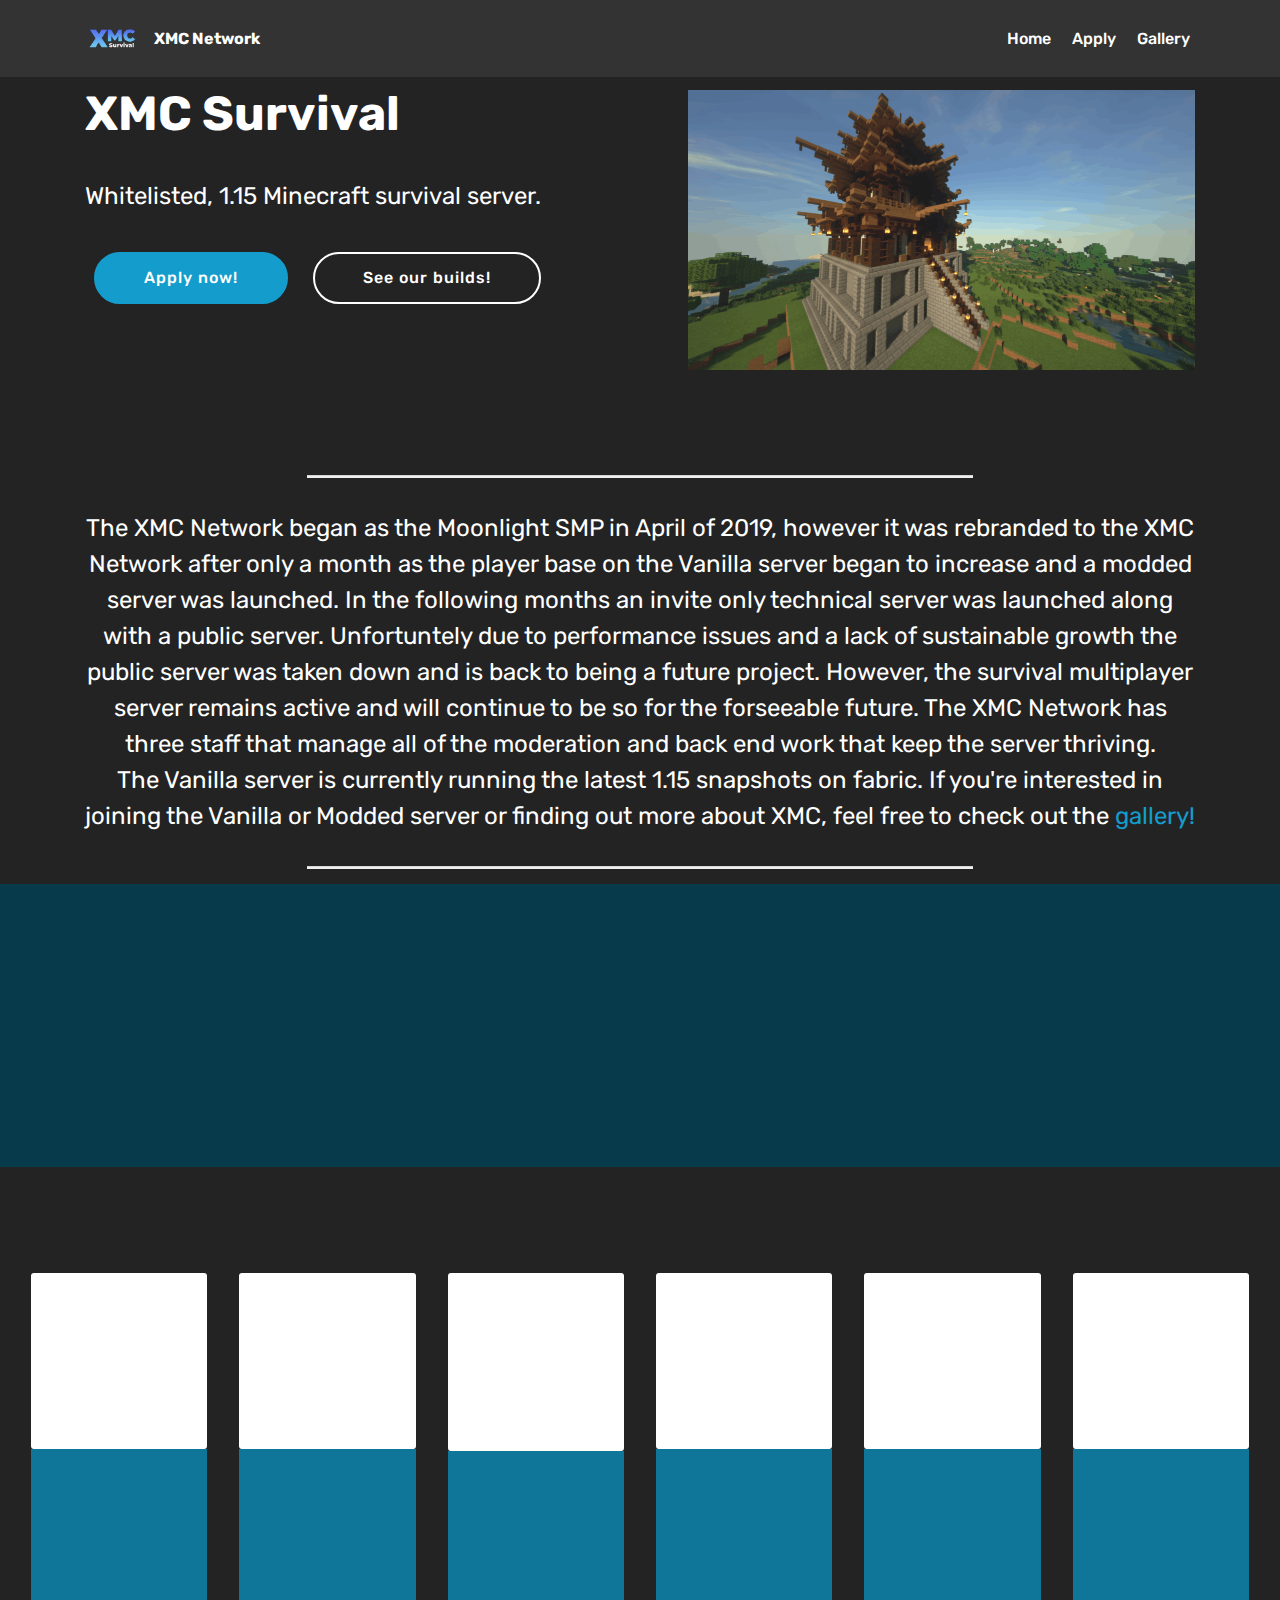
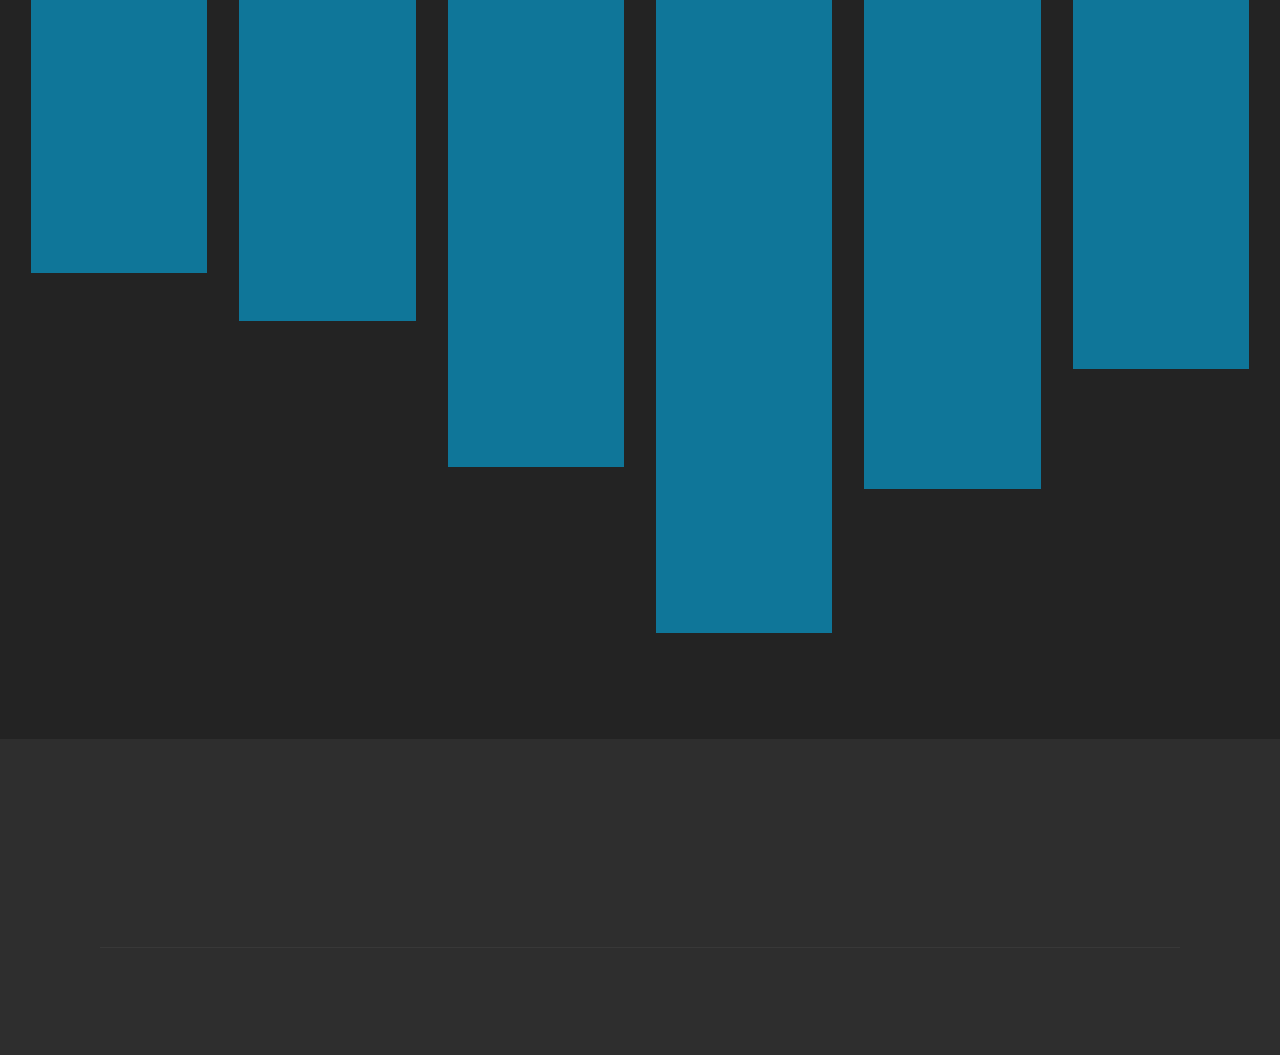
<file: index.html>
<!DOCTYPE html>
<html  >
<head>
  <!-- Site made with Mobirise Website Builder v4.10.15, https://mobirise.com -->
  <meta charset="UTF-8">
  <meta http-equiv="X-UA-Compatible" content="IE=edge">
  <meta name="generator" content="Mobirise v4.10.15, mobirise.com">
  <meta name="viewport" content="width=device-width, initial-scale=1, minimum-scale=1">
  <link rel="shortcut icon" href="assets/images/xmctransparent-96x96.png" type="image/x-icon">
  <meta name="description" content="">
  
  <title>Home</title>
  <link rel="stylesheet" href="assets/web/assets/mobirise-icons/mobirise-icons.css">
  <link rel="stylesheet" href="assets/bootstrap/css/bootstrap.min.css">
  <link rel="stylesheet" href="assets/bootstrap/css/bootstrap-grid.min.css">
  <link rel="stylesheet" href="assets/bootstrap/css/bootstrap-reboot.min.css">
  <link rel="stylesheet" href="assets/socicon/css/styles.css">
  <link rel="stylesheet" href="assets/tether/tether.min.css">
  <link rel="stylesheet" href="assets/animatecss/animate.min.css">
  <link rel="stylesheet" href="assets/dropdown/css/style.css">
  <link rel="stylesheet" href="assets/theme/css/style.css">
  <link rel="preload" as="style" href="assets/mobirise/css/mbr-additional.css"><link rel="stylesheet" href="assets/mobirise/css/mbr-additional.css" type="text/css">
  
  
  
</head>
<body>
  <section class="menu cid-qTkzRZLJNu" once="menu" id="menu1-0">

    

    <nav class="navbar navbar-expand beta-menu navbar-dropdown align-items-center navbar-fixed-top navbar-toggleable-sm">
        <button class="navbar-toggler navbar-toggler-right" type="button" data-toggle="collapse" data-target="#navbarSupportedContent" aria-controls="navbarSupportedContent" aria-expanded="false" aria-label="Toggle navigation">
            <div class="hamburger">
                <span></span>
                <span></span>
                <span></span>
                <span></span>
            </div>
        </button>
        <div class="menu-logo">
            <div class="navbar-brand">
                <span class="navbar-logo">
                    <a href="http://apply.xmcnet.work">
                         <img src="assets/images/xmctransparent-96x96.png" alt="Mobirise" title="" style="height: 3.8rem;">
                    </a>
                </span>
                <span class="navbar-caption-wrap"><a class="navbar-caption text-white display-4" href="https://xmcnet.work">XMC Network</a></span>
            </div>
        </div>
        <div class="collapse navbar-collapse" id="navbarSupportedContent">
            <ul class="navbar-nav nav-dropdown nav-right" data-app-modern-menu="true"><li class="nav-item">
                    <a class="nav-link link text-white display-4" href="index.html">
                        
                        Home</a>
                </li>
                <li class="nav-item">
                    <a class="nav-link link text-white display-4" href="apply.html">
                        
                        Apply</a>
                </li><li class="nav-item"><a class="nav-link link text-white display-4" href="gallery.html">
                        
                        Gallery</a></li></ul>
            
        </div>
    </nav>
</section>

<section class="engine"><a href="https://mobirise.info/a">online web builder</a></section><section class="header3 cid-rDXi897dkb" id="header3-3">

    

    

    <div class="container">
        <div class="media-container-row">
            <div class="mbr-figure" style="width: 100%;">
                <img src="assets/images/2019-08-29-14.56.59-1014x559.png" alt="Mobirise" title="">
            </div>

            <div class="media-content">
                <h1 class="mbr-section-title mbr-white pb-3 mbr-fonts-style display-2"><p><strong>XMC Survival&nbsp;</strong></p></h1>
                
                <div class="mbr-section-text mbr-white pb-3 ">
                    <p class="mbr-text mbr-fonts-style display-5">
                        Whitelisted, 1.15 Minecraft survival server.</p>
                </div>
                <div class="mbr-section-btn"><a class="btn btn-md btn-primary display-4" href="https://apply.xmcnet.work">Apply now!</a>
                    <a class="btn btn-md btn-white-outline display-4" href="gallery.html">See our builds!</a></div>
            </div>
        </div>
    </div>

</section>

<section class="mbr-section article content10 cid-rDZOopTfGM" id="content10-p">
    
     

    <div class="container">
        <div class="inner-container" style="width: 100%;">
            <hr class="line" style="width: 60%;">
            <div class="section-text align-center mbr-white mbr-fonts-style display-5">The XMC Network began as the Moonlight SMP in April of 2019, however it was rebranded to the XMC Network after only a month as the player base on the Vanilla server began to increase and a modded server was launched. In the following months an invite only technical server was launched along with a public server. Unfortuntely due to performance issues and a lack of sustainable growth the public server was taken down and is back to being a future project. However, the survival multiplayer server remains active and will continue to be so for the forseeable future. The XMC Network has three staff that manage all of the moderation and back end work that keep the server thriving. 
<div>
</div><div>The Vanilla server is currently running the latest 1.15 snapshots on fabric. If you're interested in joining the Vanilla or Modded server or finding out more about XMC, feel free to check out the <a href="gallery.html">gallery!</a></div></div>
            <hr class="line" style="width: 60%;">
        </div>
    </div>
</section>

<section class="mbr-section content7 cid-rDXltuasEN" id="content7-b">
          
    

    <div class="container">
        <div class="media-container-row">
            <div class="col-12 col-md-8">
                <div class="media-container-row">
                    <div class="media-content">
                        <div class="mbr-section-text">
                            <p class="mbr-text align-right mb-0 mbr-fonts-style display-7">Join the server!<br>
<br>XMC Survival - Whitelisted, 100% vanilla &nbsp;<br>running the latest 1.15 snapshots. <br>Apply on our Discord at apply.xmcnet.work.
<br></p>
                        </div>
                    </div>
                    <div class="mbr-figure" style="width: 100%;">
                     <img src="assets/images/2019-10-04-14.35.01-616x326.png" alt="Mobirise" title="">  
                    </div>
                </div>
            </div>
        </div>
    </div>
</section>

<section class="features17 cid-rDXmsSo6cV" id="features17-c">
    
    

    
    <div class="container-fluid">
        <div class="media-container-row">
            <div class="card p-3 col-12 col-md-6 col-lg-2">
                <div class="card-wrapper">
                    <div class="card-img">
                        <img src="assets/images/xaz-560x560.png" alt="Mobirise" title="">
                    </div>
                    <div class="card-box">
                        <h4 class="card-title pb-3 mbr-fonts-style display-7">
                            XAZ</h4>
                        <p class="mbr-text mbr-fonts-style display-7">
                            XMC is the community you've always wanted to be a part of. We love to create fun and unique environments, and with every season brings new inspiration.
                        </p>
                    </div>
                </div>
            </div>

            <div class="card p-3 col-12 col-md-6 col-lg-2">
                <div class="card-wrapper">
                    <div class="card-img">
                        <img src="assets/images/luc-tran-datrainboi-560x560.png" alt="Mobirise" title="">
                    </div>
                    <div class="card-box">
                        <h4 class="card-title pb-3 mbr-fonts-style display-7">
                            DaTrainBoi</h4>
                        <p class="mbr-text mbr-fonts-style display-7">
                            This is my first season of XMC and it's been great so far. Everyone is very engaged and welcoming, and it's a great server for people enthusiastic about playing on an active SMP server
                        </p>
                    </div>
                </div>
            </div>

            <div class="card p-3 col-12 col-md-6 col-lg-2">
                <div class="card-wrapper">
                    <div class="card-img">
                        <img src="assets/images/sheraton-2-560x428.jpeg" alt="Mobirise" title="">
                    </div>
                    <div class="card-box">
                        <h4 class="card-title pb-3 mbr-fonts-style display-7">
                            SheratonXIX</h4>
                        <p class="mbr-text mbr-fonts-style display-7">
                            XMC IS AWESOME! Very committed, realistic, mature, and friendly staff. Discord chat is a ton of fun, lots of great builders, and amazing interactions. XMC is one of if not the best server I’ve been apart of and I intend to be apart of it for years to come! 10/10!
                        </p>
                    </div>
                </div>
            </div>

            <div class="card p-3 col-12 col-md-6 col-lg-2">
                <div class="card-wrapper">
                    <div class="card-img">
                        <img src="assets/images/unknown-560x561.png" alt="Mobirise" title="">
                    </div>
                    <div class="card-box">
                        <h4 class="card-title pb-3 mbr-fonts-style display-7">
                            Shay</h4>
                        <p class="mbr-text mbr-fonts-style display-7">
                           XMC is the only server I've played on for as long as I have, almost a full year at this point. The game isn't ruined by too many plugins or datapacks, so it keeps the vanilla feel. The community is welcoming and very well moderated thanks to the wonderful staff team, who not only has a good sense of humor but is good at playing the game, too. 
                        </p>
                    </div>
                </div>
            </div>
            <div class="card p-3 col-12 col-md-6 col-lg-2">
                <div class="card-wrapper">
                    <div class="card-img">
                        <img src="assets/images/mariot-560x560.png" alt="Mobirise" title="">
                    </div>
                    <div class="card-box">
                        <h4 class="card-title pb-3 mbr-fonts-style display-7">
                            Mariot7</h4>
                        <p class="mbr-text mbr-fonts-style display-7">
                            I've been a part of this inspiring community since the beginning. Fun, enjoyable, and an awesome environment are the main reasons for my stay thus far. XMC is a great server for people who are looking for a unique experience and passionate community.
                        </p>
                    </div>
                </div>
            </div>
            <div class="card p-3 col-12 col-md-6 col-lg-2">
                <div class="card-wrapper">
                    <div class="card-img">
                        <img src="assets/images/jdos-500x500.png" alt="Mobirise" title="">
                    </div>
                    <div class="card-box">
                        <h4 class="card-title pb-3 mbr-fonts-style display-7">
                            JdOs</h4>
                        <p class="mbr-text mbr-fonts-style display-7">XMC is one of the greatest servers I've been on. The community is very strong and full of people that amaze me with their skills every single day. I could never regret joining this not only server, but group of people!&nbsp;<br></p>
                    </div>
                </div>
            </div>
        </div>
    </div>
</section>

<section class="cid-qTkAaeaxX5" id="footer1-2">

    

    

    <div class="container">
        <div class="media-container-row content text-white">
            <div class="col-12 col-md-3">
                <div class="media-wrap">
                    <a href="https://apply.xmcnet.work">
                        <img src="assets/images/xmctransparent-192x192.png" alt="Discord" title="">
                    </a>
                </div>
            </div>
            <div class="col-12 col-md-3 mbr-fonts-style display-7">
                <h5 class="pb-3">Direct Discord contact</h5>
                <p class="mbr-text">xDraxxis#1019<br>Rumbu#5277<br></p>
            </div>
            <div class="col-12 col-md-3 mbr-fonts-style display-7">
                <h5 class="pb-3">
                    Email contact</h5>
                <p class="mbr-text">
                    Email: draxxis1242@gmail.com &nbsp; &nbsp; &nbsp; &nbsp; &nbsp; &nbsp; &nbsp; &nbsp; &nbsp; &nbsp;<br><br></p>
            </div>
            <div class="col-12 col-md-3 mbr-fonts-style display-7">
                <h5 class="pb-3"></h5>
                <p class="mbr-text"></p>
            </div>
        </div>
        <div class="footer-lower">
            <div class="media-container-row">
                <div class="col-sm-12">
                    <hr>
                </div>
            </div>
            <div class="media-container-row mbr-white">
                <div class="col-sm-6 copyright">
                    <p class="mbr-text mbr-fonts-style display-7"></p>
                </div>
                <div class="col-md-6">
                    <div class="social-list align-right">
                        <div class="soc-item">
                            <a href="https://twitter.com/XMC_Network" target="_blank">
                                <span class="mbr-iconfont mbr-iconfont-social socicon-twitter socicon"></span>
                            </a>
                        </div>
                        <div class="soc-item">
                            
                                <a href="https://github.com/xmcnetwork" target="_blank"><span class="mbr-iconfont mbr-iconfont-social socicon-github socicon"></span></a>
                            
                        </div>
                        <div class="soc-item">
                            <a href="http://reddit.com/r/XMC" target="_blank">
                                <span class="mbr-iconfont mbr-iconfont-social socicon-reddit socicon"></span>
                            </a>
                        </div>
                        <div class="soc-item">
                            <a href="https://www.instagram.com/xmcnetwork/" target="_blank">
                                <span class="mbr-iconfont mbr-iconfont-social socicon-instagram socicon"></span>
                            </a>
                        </div>
                        <div class="soc-item">
                            <a href="https://www.youtube.com/channel/UCow-xpMH_eVzNpiwAkJL_3A" target="_blank">
                                <span class="mbr-iconfont mbr-iconfont-social socicon-youtube socicon"></span>
                            </a>
                        </div>
                        <div class="soc-item">
                            <a href="https://apply.xmcnet.work" target="_blank">
                                <span class="mbr-iconfont mbr-iconfont-social socicon-discord socicon"></span>
                            </a>
                        </div>
                    </div>
                </div>
            </div>
        </div>
    </div>
</section>


  <script src="assets/web/assets/jquery/jquery.min.js"></script>
  <script src="assets/popper/popper.min.js"></script>
  <script src="assets/bootstrap/js/bootstrap.min.js"></script>
  <script src="assets/smoothscroll/smooth-scroll.js"></script>
  <script src="assets/tether/tether.min.js"></script>
  <script src="assets/touchswipe/jquery.touch-swipe.min.js"></script>
  <script src="assets/viewportchecker/jquery.viewportchecker.js"></script>
  <script src="assets/dropdown/js/nav-dropdown.js"></script>
  <script src="assets/dropdown/js/navbar-dropdown.js"></script>
  <script src="assets/theme/js/script.js"></script>
  
  
 <div id="scrollToTop" class="scrollToTop mbr-arrow-up"><a style="text-align: center;"><i class="mbr-arrow-up-icon mbr-arrow-up-icon-cm cm-icon cm-icon-smallarrow-up"></i></a></div>
    <input name="animation" type="hidden">
  </body>
</html>
</file>
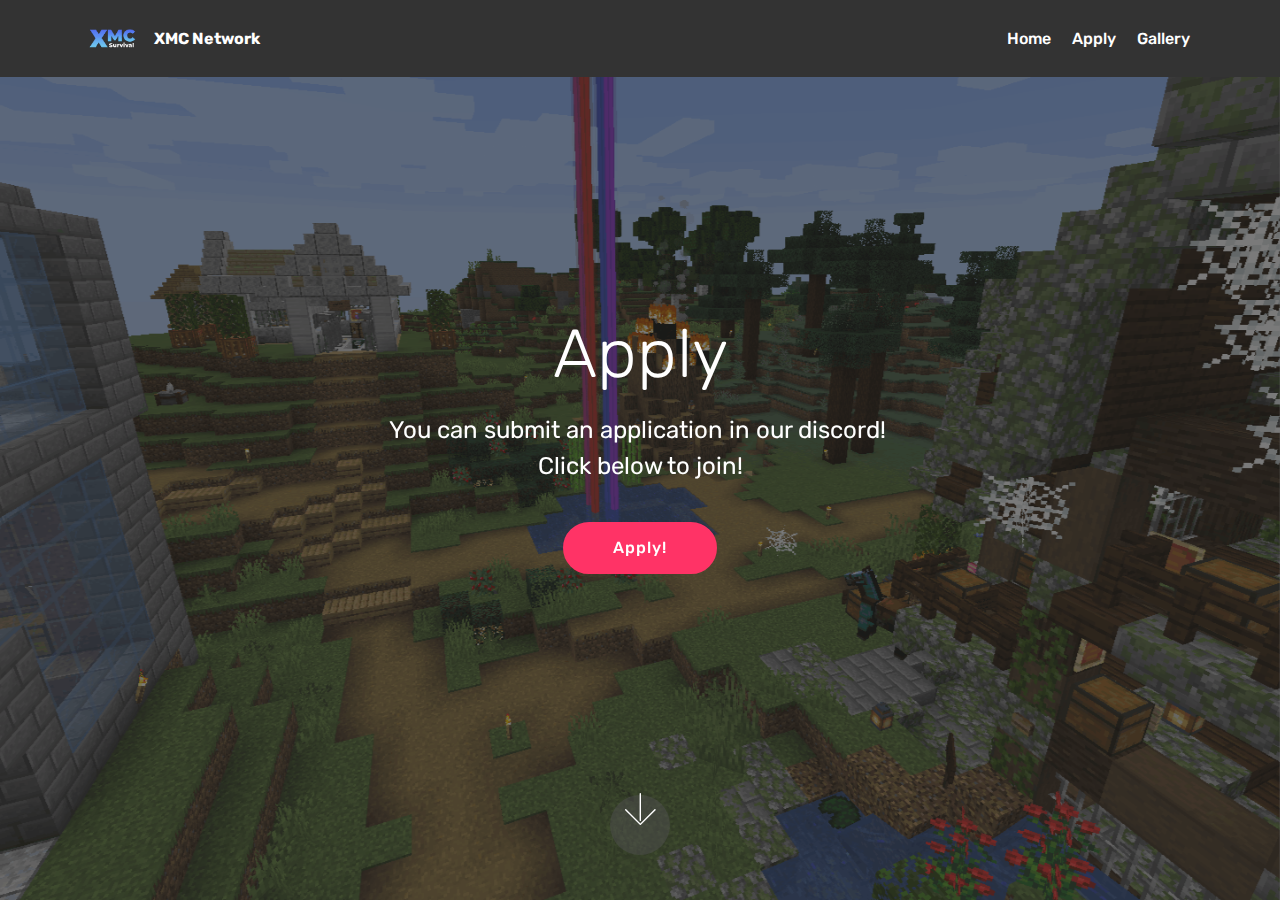
<file: apply.html>
<!DOCTYPE html>
<html  >
<head>
  <!-- Site made with Mobirise Website Builder v4.10.15, https://mobirise.com -->
  <meta charset="UTF-8">
  <meta http-equiv="X-UA-Compatible" content="IE=edge">
  <meta name="generator" content="Mobirise v4.10.15, mobirise.com">
  <meta name="viewport" content="width=device-width, initial-scale=1, minimum-scale=1">
  <link rel="shortcut icon" href="assets/images/xmctransparent-96x96.png" type="image/x-icon">
  <meta name="description" content="Apply to the XMC server!">
  
  <title>Apply</title>
  <link rel="stylesheet" href="assets/web/assets/mobirise-icons/mobirise-icons.css">
  <link rel="stylesheet" href="assets/bootstrap/css/bootstrap.min.css">
  <link rel="stylesheet" href="assets/bootstrap/css/bootstrap-grid.min.css">
  <link rel="stylesheet" href="assets/bootstrap/css/bootstrap-reboot.min.css">
  <link rel="stylesheet" href="assets/tether/tether.min.css">
  <link rel="stylesheet" href="assets/animatecss/animate.min.css">
  <link rel="stylesheet" href="assets/dropdown/css/style.css">
  <link rel="stylesheet" href="assets/theme/css/style.css">
  <link rel="preload" as="style" href="assets/mobirise/css/mbr-additional.css"><link rel="stylesheet" href="assets/mobirise/css/mbr-additional.css" type="text/css">
  
  
  
</head>
<body>
  <section class="menu cid-qTkzRZLJNu" once="menu" id="menu1-4">

    

    <nav class="navbar navbar-expand beta-menu navbar-dropdown align-items-center navbar-fixed-top navbar-toggleable-sm">
        <button class="navbar-toggler navbar-toggler-right" type="button" data-toggle="collapse" data-target="#navbarSupportedContent" aria-controls="navbarSupportedContent" aria-expanded="false" aria-label="Toggle navigation">
            <div class="hamburger">
                <span></span>
                <span></span>
                <span></span>
                <span></span>
            </div>
        </button>
        <div class="menu-logo">
            <div class="navbar-brand">
                <span class="navbar-logo">
                    <a href="http://apply.xmcnet.work">
                         <img src="assets/images/xmctransparent-96x96.png" alt="Mobirise" title="" style="height: 3.8rem;">
                    </a>
                </span>
                <span class="navbar-caption-wrap"><a class="navbar-caption text-white display-4" href="https://xmcnet.work">XMC Network</a></span>
            </div>
        </div>
        <div class="collapse navbar-collapse" id="navbarSupportedContent">
            <ul class="navbar-nav nav-dropdown nav-right" data-app-modern-menu="true"><li class="nav-item">
                    <a class="nav-link link text-white display-4" href="index.html">
                        
                        Home</a>
                </li>
                <li class="nav-item">
                    <a class="nav-link link text-white display-4" href="apply.html">
                        
                        Apply</a>
                </li><li class="nav-item"><a class="nav-link link text-white display-4" href="gallery.html">
                        
                        Gallery</a></li></ul>
            
        </div>
    </nav>
</section>

<section class="engine"><a href="https://mobirise.info/q">responsive site templates</a></section><section class="header5 cid-rDXCf9LuGE mbr-fullscreen mbr-parallax-background" id="header5-d">

    

    <div class="mbr-overlay" style="opacity: 0.6; background-color: rgb(35, 35, 35);">
    </div>
    <div class="container">
        <div class="row justify-content-center">
            <div class="mbr-white col-md-10">
                <h1 class="mbr-section-title align-center pb-3 mbr-fonts-style display-1">
                    Apply</h1>
                <p class="mbr-text align-center display-5 pb-3 mbr-fonts-style">You can submit an application in our discord!&nbsp;<br>Click below to join!</p>
                <div class="mbr-section-btn align-center"><a class="btn btn-md btn-secondary display-4" href="https://discord.gg/pdCsHTK" target="_blank">Apply!</a></div>
            </div>
        </div>
    </div>

    <div class="mbr-arrow hidden-sm-down" aria-hidden="true">
        <a href="#next">
            <i class="mbri-down mbr-iconfont"></i>
        </a>
    </div>
</section>


  <script src="assets/web/assets/jquery/jquery.min.js"></script>
  <script src="assets/popper/popper.min.js"></script>
  <script src="assets/bootstrap/js/bootstrap.min.js"></script>
  <script src="assets/tether/tether.min.js"></script>
  <script src="assets/smoothscroll/smooth-scroll.js"></script>
  <script src="assets/touchswipe/jquery.touch-swipe.min.js"></script>
  <script src="assets/viewportchecker/jquery.viewportchecker.js"></script>
  <script src="assets/parallax/jarallax.min.js"></script>
  <script src="assets/dropdown/js/nav-dropdown.js"></script>
  <script src="assets/dropdown/js/navbar-dropdown.js"></script>
  <script src="assets/theme/js/script.js"></script>
  
  
 <div id="scrollToTop" class="scrollToTop mbr-arrow-up"><a style="text-align: center;"><i class="mbr-arrow-up-icon mbr-arrow-up-icon-cm cm-icon cm-icon-smallarrow-up"></i></a></div>
    <input name="animation" type="hidden">
  </body>
</html>
</file>
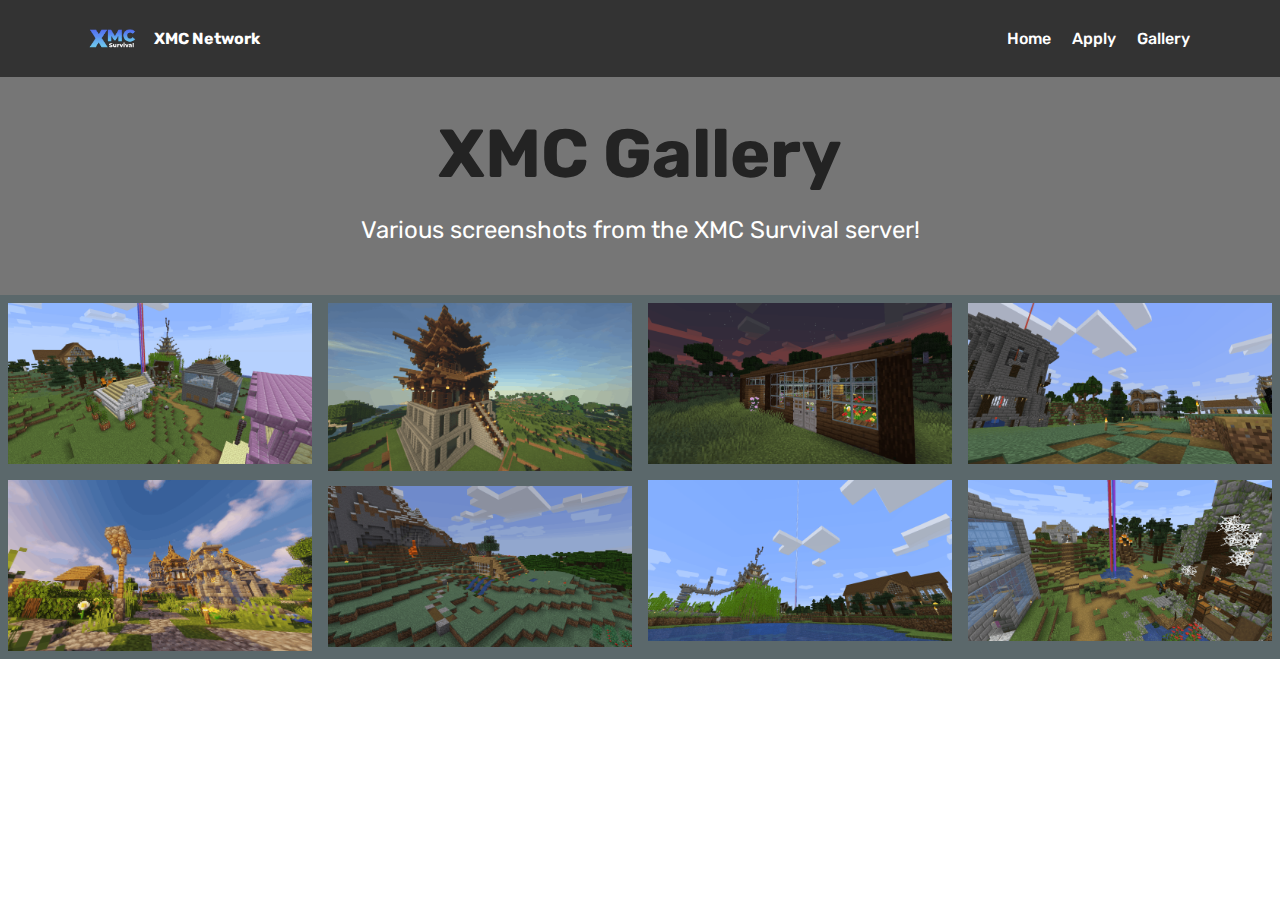
<file: gallery.html>
<!DOCTYPE html>
<html  >
<head>
  <!-- Site made with Mobirise Website Builder v4.10.15, https://mobirise.com -->
  <meta charset="UTF-8">
  <meta http-equiv="X-UA-Compatible" content="IE=edge">
  <meta name="generator" content="Mobirise v4.10.15, mobirise.com">
  <meta name="viewport" content="width=device-width, initial-scale=1, minimum-scale=1">
  <link rel="shortcut icon" href="assets/images/xmctransparent-96x96.png" type="image/x-icon">
  <meta name="description" content="Screenshots from the XMC server!">
  
  <title>Gallery</title>
  <link rel="stylesheet" href="assets/web/assets/mobirise-icons/mobirise-icons.css">
  <link rel="stylesheet" href="assets/bootstrap/css/bootstrap.min.css">
  <link rel="stylesheet" href="assets/bootstrap/css/bootstrap-grid.min.css">
  <link rel="stylesheet" href="assets/bootstrap/css/bootstrap-reboot.min.css">
  <link rel="stylesheet" href="assets/dropdown/css/style.css">
  <link rel="stylesheet" href="assets/tether/tether.min.css">
  <link rel="stylesheet" href="assets/animatecss/animate.min.css">
  <link rel="stylesheet" href="assets/theme/css/style.css">
  <link rel="stylesheet" href="assets/gallery/style.css">
  <link rel="preload" as="style" href="assets/mobirise/css/mbr-additional.css"><link rel="stylesheet" href="assets/mobirise/css/mbr-additional.css" type="text/css">
  
  
  
</head>
<body>
  <section class="menu cid-qTkzRZLJNu" once="menu" id="menu1-5">

    

    <nav class="navbar navbar-expand beta-menu navbar-dropdown align-items-center navbar-fixed-top navbar-toggleable-sm">
        <button class="navbar-toggler navbar-toggler-right" type="button" data-toggle="collapse" data-target="#navbarSupportedContent" aria-controls="navbarSupportedContent" aria-expanded="false" aria-label="Toggle navigation">
            <div class="hamburger">
                <span></span>
                <span></span>
                <span></span>
                <span></span>
            </div>
        </button>
        <div class="menu-logo">
            <div class="navbar-brand">
                <span class="navbar-logo">
                    <a href="http://apply.xmcnet.work">
                         <img src="assets/images/xmctransparent-96x96.png" alt="Mobirise" title="" style="height: 3.8rem;">
                    </a>
                </span>
                <span class="navbar-caption-wrap"><a class="navbar-caption text-white display-4" href="https://xmcnet.work">XMC Network</a></span>
            </div>
        </div>
        <div class="collapse navbar-collapse" id="navbarSupportedContent">
            <ul class="navbar-nav nav-dropdown nav-right" data-app-modern-menu="true"><li class="nav-item">
                    <a class="nav-link link text-white display-4" href="index.html">
                        
                        Home</a>
                </li>
                <li class="nav-item">
                    <a class="nav-link link text-white display-4" href="apply.html">
                        
                        Apply</a>
                </li><li class="nav-item"><a class="nav-link link text-white display-4" href="gallery.html">
                        
                        Gallery</a></li></ul>
            
        </div>
    </nav>
</section>

<section class="engine"><a href="https://mobirise.info/i">free site creation software</a></section><section class="header1 cid-rDYXwnx1DW" id="header16-k">

    

    

    <div class="container">
        <div class="row justify-content-md-center">
            <div class="col-md-10 align-center">
                <h1 class="mbr-section-title mbr-bold pb-3 mbr-fonts-style display-1">
                    XMC Gallery</h1>
                
                <p class="mbr-text pb-3 mbr-fonts-style display-5">Various screenshots from the XMC Survival server!</p>
                
            </div>
        </div>
    </div>

</section>

<section class="mbr-gallery mbr-slider-carousel cid-rDYWW9DenV" id="gallery3-j">

    

    <div>
        <div><!-- Filter --><!-- Gallery --><div class="mbr-gallery-row"><div class="mbr-gallery-layout-default"><div><div><div class="mbr-gallery-item mbr-gallery-item--p1" data-video-url="false" data-tags="Awesome"><div href="#lb-gallery3-j" data-slide-to="0" data-toggle="modal"><img src="assets/images/2019-10-04-14.33.26-1920x1017-800x424.png" alt="" title=""><span class="icon-focus"></span></div></div><div class="mbr-gallery-item mbr-gallery-item--p1" data-video-url="false" data-tags="Responsive"><div href="#lb-gallery3-j" data-slide-to="1" data-toggle="modal"><img src="assets/images/2019-08-29-14.56.59-1226x676-800x441.png" alt="" title=""><span class="icon-focus"></span></div></div><div class="mbr-gallery-item mbr-gallery-item--p1" data-video-url="false" data-tags="Creative"><div href="#lb-gallery3-j" data-slide-to="2" data-toggle="modal"><img src="assets/images/2019-10-04-14.35.01-1920x1017-800x424.png" alt="" title=""><span class="icon-focus"></span></div></div><div class="mbr-gallery-item mbr-gallery-item--p1" data-video-url="false" data-tags="Animated"><div href="#lb-gallery3-j" data-slide-to="3" data-toggle="modal"><img src="assets/images/2019-10-04-14.33.46-1920x1017-800x424.png" alt="" title=""><span class="icon-focus"></span></div></div><div class="mbr-gallery-item mbr-gallery-item--p1" data-video-url="false" data-tags="Awesome"><div href="#lb-gallery3-j" data-slide-to="4" data-toggle="modal"><img src="assets/images/2019-06-25-09.12.17-667x375-667x375.png" alt="" title=""><span class="icon-focus"></span></div></div><div class="mbr-gallery-item mbr-gallery-item--p1" data-video-url="false" data-tags="Awesome"><div href="#lb-gallery3-j" data-slide-to="5" data-toggle="modal"><img src="assets/images/2019-10-04-14.33.07-1920x1017-800x424.png" alt="" title=""><span class="icon-focus"></span></div></div><div class="mbr-gallery-item mbr-gallery-item--p1" data-video-url="false" data-tags="Responsive"><div href="#lb-gallery3-j" data-slide-to="6" data-toggle="modal"><img src="assets/images/2019-10-04-14.33.35-1920x1017-800x424.png" alt="" title=""><span class="icon-focus"></span></div></div><div class="mbr-gallery-item mbr-gallery-item--p1" data-video-url="false" data-tags="Animated"><div href="#lb-gallery3-j" data-slide-to="7" data-toggle="modal"><img src="assets/images/2019-10-04-14.34.10-1920x1017-800x424.png" alt="" title=""><span class="icon-focus"></span></div></div></div></div><div class="clearfix"></div></div></div><!-- Lightbox --><div data-app-prevent-settings="" class="mbr-slider modal fade carousel slide" tabindex="-1" data-keyboard="true" data-interval="false" id="lb-gallery3-j"><div class="modal-dialog"><div class="modal-content"><div class="modal-body"><div class="carousel-inner"><div class="carousel-item"><img src="assets/images/2019-10-04-14.33.26-1920x1017.png" alt="" title=""></div><div class="carousel-item active"><img src="assets/images/2019-08-29-14.56.59-1226x676.png" alt="" title=""></div><div class="carousel-item"><img src="assets/images/2019-10-04-14.35.01-1920x1017.png" alt="" title=""></div><div class="carousel-item"><img src="assets/images/2019-10-04-14.33.46-1920x1017.png" alt="" title=""></div><div class="carousel-item"><img src="assets/images/2019-06-25-09.12.17-667x375.png" alt="" title=""></div><div class="carousel-item"><img src="assets/images/2019-10-04-14.33.07-1920x1017.png" alt="" title=""></div><div class="carousel-item"><img src="assets/images/2019-10-04-14.33.35-1920x1017.png" alt="" title=""></div><div class="carousel-item"><img src="assets/images/2019-10-04-14.34.10-1920x1017.png" alt="" title=""></div></div><a class="carousel-control carousel-control-prev" role="button" data-slide="prev" href="#lb-gallery3-j"><span class="mbri-left mbr-iconfont" aria-hidden="true"></span><span class="sr-only">Previous</span></a><a class="carousel-control carousel-control-next" role="button" data-slide="next" href="#lb-gallery3-j"><span class="mbri-right mbr-iconfont" aria-hidden="true"></span><span class="sr-only">Next</span></a><a class="close" href="#" role="button" data-dismiss="modal"><span class="sr-only">Close</span></a></div></div></div></div></div>
    </div>

</section>


  <script src="assets/web/assets/jquery/jquery.min.js"></script>
  <script src="assets/popper/popper.min.js"></script>
  <script src="assets/bootstrap/js/bootstrap.min.js"></script>
  <script src="assets/viewportchecker/jquery.viewportchecker.js"></script>
  <script src="assets/smoothscroll/smooth-scroll.js"></script>
  <script src="assets/dropdown/js/nav-dropdown.js"></script>
  <script src="assets/dropdown/js/navbar-dropdown.js"></script>
  <script src="assets/touchswipe/jquery.touch-swipe.min.js"></script>
  <script src="assets/tether/tether.min.js"></script>
  <script src="assets/vimeoplayer/jquery.mb.vimeo_player.js"></script>
  <script src="assets/masonry/masonry.pkgd.min.js"></script>
  <script src="assets/imagesloaded/imagesloaded.pkgd.min.js"></script>
  <script src="assets/bootstrapcarouselswipe/bootstrap-carousel-swipe.js"></script>
  <script src="assets/theme/js/script.js"></script>
  <script src="assets/gallery/player.min.js"></script>
  <script src="assets/gallery/script.js"></script>
  <script src="assets/slidervideo/script.js"></script>
  
  
 <div id="scrollToTop" class="scrollToTop mbr-arrow-up"><a style="text-align: center;"><i class="mbr-arrow-up-icon mbr-arrow-up-icon-cm cm-icon cm-icon-smallarrow-up"></i></a></div>
    <input name="animation" type="hidden">
  </body>
</html>
</file>
<file: assets/web/assets/mobirise-icons/mobirise-icons.css>
@font-face {
  font-family: 'MobiriseIcons';
  src:  url('mobirise-icons.eot?spat4u');
  src:  url('mobirise-icons.eot?spat4u#iefix') format('embedded-opentype'),
    url('mobirise-icons.ttf?spat4u') format('truetype'),
    url('mobirise-icons.woff?spat4u') format('woff'),
    url('mobirise-icons.svg?spat4u#MobiriseIcons') format('svg');
  font-weight: normal;
  font-style: normal;
  font-display: swap;
}

[class^="mbri-"], [class*=" mbri-"] {
  /* use !important to prevent issues with browser extensions that change fonts */
  font-family: MobiriseIcons !important;
  speak: none;
  font-style: normal;
  font-weight: normal;
  font-variant: normal;
  text-transform: none;
  line-height: 1;

  /* Better Font Rendering =========== */
  -webkit-font-smoothing: antialiased;
  -moz-osx-font-smoothing: grayscale;
}

.mbri-add-submenu:before {
  content: "\e900";
}
.mbri-alert:before {
  content: "\e901";
}
.mbri-align-center:before {
  content: "\e902";
}
.mbri-align-justify:before {
  content: "\e903";
}
.mbri-align-left:before {
  content: "\e904";
}
.mbri-align-right:before {
  content: "\e905";
}
.mbri-android:before {
  content: "\e906";
}
.mbri-apple:before {
  content: "\e907";
}
.mbri-arrow-down:before {
  content: "\e908";
}
.mbri-arrow-next:before {
  content: "\e909";
}
.mbri-arrow-prev:before {
  content: "\e90a";
}
.mbri-arrow-up:before {
  content: "\e90b";
}
.mbri-bold:before {
  content: "\e90c";
}
.mbri-bookmark:before {
  content: "\e90d";
}
.mbri-bootstrap:before {
  content: "\e90e";
}
.mbri-briefcase:before {
  content: "\e90f";
}
.mbri-browse:before {
  content: "\e910";
}
.mbri-bulleted-list:before {
  content: "\e911";
}
.mbri-calendar:before {
  content: "\e912";
}
.mbri-camera:before {
  content: "\e913";
}
.mbri-cart-add:before {
  content: "\e914";
}
.mbri-cart-full:before {
  content: "\e915";
}
.mbri-cash:before {
  content: "\e916";
}
.mbri-change-style:before {
  content: "\e917";
}
.mbri-chat:before {
  content: "\e918";
}
.mbri-clock:before {
  content: "\e919";
}
.mbri-close:before {
  content: "\e91a";
}
.mbri-cloud:before {
  content: "\e91b";
}
.mbri-code:before {
  content: "\e91c";
}
.mbri-contact-form:before {
  content: "\e91d";
}
.mbri-credit-card:before {
  content: "\e91e";
}
.mbri-cursor-click:before {
  content: "\e91f";
}
.mbri-cust-feedback:before {
  content: "\e920";
}
.mbri-database:before {
  content: "\e921";
}
.mbri-delivery:before {
  content: "\e922";
}
.mbri-desktop:before {
  content: "\e923";
}
.mbri-devices:before {
  content: "\e924";
}
.mbri-down:before {
  content: "\e925";
}
.mbri-download:before {
  content: "\e989";
}
.mbri-drag-n-drop:before {
  content: "\e927";
}
.mbri-drag-n-drop2:before {
  content: "\e928";
}
.mbri-edit:before {
  content: "\e929";
}
.mbri-edit2:before {
  content: "\e92a";
}
.mbri-error:before {
  content: "\e92b";
}
.mbri-extension:before {
  content: "\e92c";
}
.mbri-features:before {
  content: "\e92d";
}
.mbri-file:before {
  content: "\e92e";
}
.mbri-flag:before {
  content: "\e92f";
}
.mbri-folder:before {
  content: "\e930";
}
.mbri-gift:before {
  content: "\e931";
}
.mbri-github:before {
  content: "\e932";
}
.mbri-globe:before {
  content: "\e933";
}
.mbri-globe-2:before {
  content: "\e934";
}
.mbri-growing-chart:before {
  content: "\e935";
}
.mbri-hearth:before {
  content: "\e936";
}
.mbri-help:before {
  content: "\e937";
}
.mbri-home:before {
  content: "\e938";
}
.mbri-hot-cup:before {
  content: "\e939";
}
.mbri-idea:before {
  content: "\e93a";
}
.mbri-image-gallery:before {
  content: "\e93b";
}
.mbri-image-slider:before {
  content: "\e93c";
}
.mbri-info:before {
  content: "\e93d";
}
.mbri-italic:before {
  content: "\e93e";
}
.mbri-key:before {
  content: "\e93f";
}
.mbri-laptop:before {
  content: "\e940";
}
.mbri-layers:before {
  content: "\e941";
}
.mbri-left-right:before {
  content: "\e942";
}
.mbri-left:before {
  content: "\e943";
}
.mbri-letter:before {
  content: "\e944";
}
.mbri-like:before {
  content: "\e945";
}
.mbri-link:before {
  content: "\e946";
}
.mbri-lock:before {
  content: "\e947";
}
.mbri-login:before {
  content: "\e948";
}
.mbri-logout:before {
  content: "\e949";
}
.mbri-magic-stick:before {
  content: "\e94a";
}
.mbri-map-pin:before {
  content: "\e94b";
}
.mbri-menu:before {
  content: "\e94c";
}
.mbri-mobile:before {
  content: "\e94d";
}
.mbri-mobile2:before {
  content: "\e94e";
}
.mbri-mobirise:before {
  content: "\e94f";
}
.mbri-more-horizontal:before {
  content: "\e950";
}
.mbri-more-vertical:before {
  content: "\e951";
}
.mbri-music:before {
  content: "\e952";
}
.mbri-new-file:before {
  content: "\e953";
}
.mbri-numbered-list:before {
  content: "\e954";
}
.mbri-opened-folder:before {
  content: "\e955";
}
.mbri-pages:before {
  content: "\e956";
}
.mbri-paper-plane:before {
  content: "\e957";
}
.mbri-paperclip:before {
  content: "\e958";
}
.mbri-photo:before {
  content: "\e959";
}
.mbri-photos:before {
  content: "\e95a";
}
.mbri-pin:before {
  content: "\e95b";
}
.mbri-play:before {
  content: "\e95c";
}
.mbri-plus:before {
  content: "\e95d";
}
.mbri-preview:before {
  content: "\e95e";
}
.mbri-print:before {
  content: "\e95f";
}
.mbri-protect:before {
  content: "\e960";
}
.mbri-question:before {
  content: "\e961";
}
.mbri-quote-left:before {
  content: "\e962";
}
.mbri-quote-right:before {
  content: "\e963";
}
.mbri-refresh:before {
  content: "\e964";
}
.mbri-responsive:before {
  content: "\e965";
}
.mbri-right:before {
  content: "\e966";
}
.mbri-rocket:before {
  content: "\e967";
}
.mbri-sad-face:before {
  content: "\e968";
}
.mbri-sale:before {
  content: "\e969";
}
.mbri-save:before {
  content: "\e96a";
}
.mbri-search:before {
  content: "\e96b";
}
.mbri-setting:before {
  content: "\e96c";
}
.mbri-setting2:before {
  content: "\e96d";
}
.mbri-setting3:before {
  content: "\e96e";
}
.mbri-share:before {
  content: "\e96f";
}
.mbri-shopping-bag:before {
  content: "\e970";
}
.mbri-shopping-basket:before {
  content: "\e971";
}
.mbri-shopping-cart:before {
  content: "\e972";
}
.mbri-sites:before {
  content: "\e973";
}
.mbri-smile-face:before {
  content: "\e974";
}
.mbri-speed:before {
  content: "\e975";
}
.mbri-star:before {
  content: "\e976";
}
.mbri-success:before {
  content: "\e977";
}
.mbri-sun:before {
  content: "\e978";
}
.mbri-sun2:before {
  content: "\e979";
}
.mbri-tablet:before {
  content: "\e97a";
}
.mbri-tablet-vertical:before {
  content: "\e97b";
}
.mbri-target:before {
  content: "\e97c";
}
.mbri-timer:before {
  content: "\e97d";
}
.mbri-to-ftp:before {
  content: "\e97e";
}
.mbri-to-local-drive:before {
  content: "\e97f";
}
.mbri-touch-swipe:before {
  content: "\e980";
}
.mbri-touch:before {
  content: "\e981";
}
.mbri-trash:before {
  content: "\e982";
}
.mbri-underline:before {
  content: "\e983";
}
.mbri-unlink:before {
  content: "\e984";
}
.mbri-unlock:before {
  content: "\e985";
}
.mbri-up-down:before {
  content: "\e986";
}
.mbri-up:before {
  content: "\e987";
}
.mbri-update:before {
  content: "\e988";
}
.mbri-upload:before {
 content: "\e926"; 
}
.mbri-user:before {
  content: "\e98a";
}
.mbri-user2:before {
  content: "\e98b";
}
.mbri-users:before {
  content: "\e98c";
}
.mbri-video:before {
  content: "\e98d";
}
.mbri-video-play:before {
  content: "\e98e";
}
.mbri-watch:before {
  content: "\e98f";
}
.mbri-website-theme:before {
  content: "\e990";
}
.mbri-wifi:before {
  content: "\e991";
}
.mbri-windows:before {
  content: "\e992";
}
.mbri-zoom-out:before {
  content: "\e993";
}
.mbri-redo:before {
  content: "\e994";
}
.mbri-undo:before {
  content: "\e995";
}
</file>
<file: assets/socicon/css/styles.css>
@charset "UTF-8";

@font-face {
  font-family: "socicon";
  src:url("../fonts/socicon.eot");
  src:url("../fonts/socicon.eot?#iefix") format("embedded-opentype"),
    url("../fonts/socicon.woff") format("woff"),
    url("../fonts/socicon.ttf") format("truetype"),
    url("../fonts/socicon.svg#socicon") format("svg");
  font-weight: normal;
  font-style: normal;
  font-display:swap;
}

[data-icon]:before {
  font-family: "socicon" !important;
  content: attr(data-icon);
  font-style: normal !important;
  font-weight: normal !important;
  font-variant: normal !important;
  text-transform: none !important;
  speak: none;
  line-height: 1;
  -webkit-font-smoothing: antialiased;
  -moz-osx-font-smoothing: grayscale;
}

[class^="socicon-"]:before,
[class*=" socicon-"]:before {
  font-family: "socicon" !important;
  font-style: normal !important;
  font-weight: normal !important;
  font-variant: normal !important;
  text-transform: none !important;
  speak: none;
  line-height: 1;
  -webkit-font-smoothing: antialiased;
  -moz-osx-font-smoothing: grayscale;
}

.socicon-modelmayhem:before {
  content: "\e000";
}
.socicon-mixcloud:before {
  content: "\e001";
}
.socicon-drupal:before {
  content: "\e002";
}
.socicon-swarm:before {
  content: "\e003";
}
.socicon-istock:before {
  content: "\e004";
}
.socicon-yammer:before {
  content: "\e005";
}
.socicon-ello:before {
  content: "\e006";
}
.socicon-stackoverflow:before {
  content: "\e007";
}
.socicon-persona:before {
  content: "\e008";
}
.socicon-triplej:before {
  content: "\e009";
}
.socicon-houzz:before {
  content: "\e00a";
}
.socicon-rss:before {
  content: "\e00b";
}
.socicon-paypal:before {
  content: "\e00c";
}
.socicon-odnoklassniki:before {
  content: "\e00d";
}
.socicon-airbnb:before {
  content: "\e00e";
}
.socicon-periscope:before {
  content: "\e00f";
}
.socicon-outlook:before {
  content: "\e010";
}
.socicon-coderwall:before {
  content: "\e011";
}
.socicon-tripadvisor:before {
  content: "\e012";
}
.socicon-appnet:before {
  content: "\e013";
}
.socicon-goodreads:before {
  content: "\e014";
}
.socicon-tripit:before {
  content: "\e015";
}
.socicon-lanyrd:before {
  content: "\e016";
}
.socicon-slideshare:before {
  content: "\e017";
}
.socicon-buffer:before {
  content: "\e018";
}
.socicon-disqus:before {
  content: "\e019";
}
.socicon-vkontakte:before {
  content: "\e01a";
}
.socicon-whatsapp:before {
  content: "\e01b";
}
.socicon-patreon:before {
  content: "\e01c";
}
.socicon-storehouse:before {
  content: "\e01d";
}
.socicon-pocket:before {
  content: "\e01e";
}
.socicon-mail:before {
  content: "\e01f";
}
.socicon-blogger:before {
  content: "\e020";
}
.socicon-technorati:before {
  content: "\e021";
}
.socicon-reddit:before {
  content: "\e022";
}
.socicon-dribbble:before {
  content: "\e023";
}
.socicon-stumbleupon:before {
  content: "\e024";
}
.socicon-digg:before {
  content: "\e025";
}
.socicon-envato:before {
  content: "\e026";
}
.socicon-behance:before {
  content: "\e027";
}
.socicon-delicious:before {
  content: "\e028";
}
.socicon-deviantart:before {
  content: "\e029";
}
.socicon-forrst:before {
  content: "\e02a";
}
.socicon-play:before {
  content: "\e02b";
}
.socicon-zerply:before {
  content: "\e02c";
}
.socicon-wikipedia:before {
  content: "\e02d";
}
.socicon-apple:before {
  content: "\e02e";
}
.socicon-flattr:before {
  content: "\e02f";
}
.socicon-github:before {
  content: "\e030";
}
.socicon-renren:before {
  content: "\e031";
}
.socicon-friendfeed:before {
  content: "\e032";
}
.socicon-newsvine:before {
  content: "\e033";
}
.socicon-identica:before {
  content: "\e034";
}
.socicon-bebo:before {
  content: "\e035";
}
.socicon-zynga:before {
  content: "\e036";
}
.socicon-steam:before {
  content: "\e037";
}
.socicon-xbox:before {
  content: "\e038";
}
.socicon-windows:before {
  content: "\e039";
}
.socicon-qq:before {
  content: "\e03a";
}
.socicon-douban:before {
  content: "\e03b";
}
.socicon-meetup:before {
  content: "\e03c";
}
.socicon-playstation:before {
  content: "\e03d";
}
.socicon-android:before {
  content: "\e03e";
}
.socicon-snapchat:before {
  content: "\e03f";
}
.socicon-twitter:before {
  content: "\e040";
}
.socicon-facebook:before {
  content: "\e041";
}
.socicon-googleplus:before {
  content: "\e042";
}
.socicon-pinterest:before {
  content: "\e043";
}
.socicon-foursquare:before {
  content: "\e044";
}
.socicon-yahoo:before {
  content: "\e045";
}
.socicon-skype:before {
  content: "\e046";
}
.socicon-yelp:before {
  content: "\e047";
}
.socicon-feedburner:before {
  content: "\e048";
}
.socicon-linkedin:before {
  content: "\e049";
}
.socicon-viadeo:before {
  content: "\e04a";
}
.socicon-xing:before {
  content: "\e04b";
}
.socicon-myspace:before {
  content: "\e04c";
}
.socicon-soundcloud:before {
  content: "\e04d";
}
.socicon-spotify:before {
  content: "\e04e";
}
.socicon-grooveshark:before {
  content: "\e04f";
}
.socicon-lastfm:before {
  content: "\e050";
}
.socicon-youtube:before {
  content: "\e051";
}
.socicon-vimeo:before {
  content: "\e052";
}
.socicon-dailymotion:before {
  content: "\e053";
}
.socicon-vine:before {
  content: "\e054";
}
.socicon-flickr:before {
  content: "\e055";
}
.socicon-500px:before {
  content: "\e056";
}
.socicon-wordpress:before {
  content: "\e058";
}
.socicon-tumblr:before {
  content: "\e059";
}
.socicon-twitch:before {
  content: "\e05a";
}
.socicon-8tracks:before {
  content: "\e05b";
}
.socicon-amazon:before {
  content: "\e05c";
}
.socicon-icq:before {
  content: "\e05d";
}
.socicon-smugmug:before {
  content: "\e05e";
}
.socicon-ravelry:before {
  content: "\e05f";
}
.socicon-weibo:before {
  content: "\e060";
}
.socicon-baidu:before {
  content: "\e061";
}
.socicon-angellist:before {
  content: "\e062";
}
.socicon-ebay:before {
  content: "\e063";
}
.socicon-imdb:before {
  content: "\e064";
}
.socicon-stayfriends:before {
  content: "\e065";
}
.socicon-residentadvisor:before {
  content: "\e066";
}
.socicon-google:before {
  content: "\e067";
}
.socicon-yandex:before {
  content: "\e068";
}
.socicon-sharethis:before {
  content: "\e069";
}
.socicon-bandcamp:before {
  content: "\e06a";
}
.socicon-itunes:before {
  content: "\e06b";
}
.socicon-deezer:before {
  content: "\e06c";
}
.socicon-telegram:before {
  content: "\e06e";
}
.socicon-openid:before {
  content: "\e06f";
}
.socicon-amplement:before {
  content: "\e070";
}
.socicon-viber:before {
  content: "\e071";
}
.socicon-zomato:before {
  content: "\e072";
}
.socicon-draugiem:before {
  content: "\e074";
}
.socicon-endomodo:before {
  content: "\e075";
}
.socicon-filmweb:before {
  content: "\e076";
}
.socicon-stackexchange:before {
  content: "\e077";
}
.socicon-wykop:before {
  content: "\e078";
}
.socicon-teamspeak:before {
  content: "\e079";
}
.socicon-teamviewer:before {
  content: "\e07a";
}
.socicon-ventrilo:before {
  content: "\e07b";
}
.socicon-younow:before {
  content: "\e07c";
}
.socicon-raidcall:before {
  content: "\e07d";
}
.socicon-mumble:before {
  content: "\e07e";
}
.socicon-medium:before {
  content: "\e06d";
}
.socicon-bebee:before {
  content: "\e07f";
}
.socicon-hitbox:before {
  content: "\e080";
}
.socicon-reverbnation:before {
  content: "\e081";
}
.socicon-formulr:before {
  content: "\e082";
}
.socicon-instagram:before {
  content: "\e057";
}
.socicon-battlenet:before {
  content: "\e083";
}
.socicon-chrome:before {
  content: "\e084";
}
.socicon-discord:before {
  content: "\e086";
}
.socicon-issuu:before {
  content: "\e087";
}
.socicon-macos:before {
  content: "\e088";
}
.socicon-firefox:before {
  content: "\e089";
}
.socicon-opera:before {
  content: "\e08d";
}
.socicon-keybase:before {
  content: "\e090";
}
.socicon-alliance:before {
  content: "\e091";
}
.socicon-livejournal:before {
  content: "\e092";
}
.socicon-googlephotos:before {
  content: "\e093";
}
.socicon-horde:before {
  content: "\e094";
}
.socicon-etsy:before {
  content: "\e095";
}
.socicon-zapier:before {
  content: "\e096";
}
.socicon-google-scholar:before {
  content: "\e097";
}
.socicon-researchgate:before {
  content: "\e098";
}
.socicon-wechat:before {
  content: "\e099";
}
.socicon-strava:before {
  content: "\e09a";
}
.socicon-line:before {
  content: "\e09b";
}
.socicon-lyft:before {
  content: "\e09c";
}
.socicon-uber:before {
  content: "\e09d";
}
.socicon-songkick:before {
  content: "\e09e";
}
.socicon-viewbug:before {
  content: "\e09f";
}
.socicon-googlegroups:before {
  content: "\e0a0";
}
.socicon-quora:before {
  content: "\e073";
}
.socicon-diablo:before {
  content: "\e085";
}
.socicon-blizzard:before {
  content: "\e0a1";
}
.socicon-hearthstone:before {
  content: "\e08b";
}
.socicon-heroes:before {
  content: "\e08a";
}
.socicon-overwatch:before {
  content: "\e08c";
}
.socicon-warcraft:before {
  content: "\e08e";
}
.socicon-starcraft:before {
  content: "\e08f";
}
.socicon-beam:before {
  content: "\e0a2";
}
.socicon-curse:before {
  content: "\e0a3";
}
.socicon-player:before {
  content: "\e0a4";
}
.socicon-streamjar:before {
  content: "\e0a5";
}
.socicon-nintendo:before {
  content: "\e0a6";
}
.socicon-hellocoton:before {
  content: "\e0a7";
}
</file>
<file: assets/dropdown/css/style.css>
.navbar-dropdown {
  left: 0;
  padding: 0;
  position: absolute;
  right: 0;
  top: 0;
  transition: all 0.45s ease;
  z-index: 1030;
  background: #282828; }
  .navbar-dropdown .navbar-logo {
    margin-right: 0.8rem;
    transition: margin 0.3s ease-in-out;
    vertical-align: middle; }
    .navbar-dropdown .navbar-logo img {
      height: 3.125rem;
      transition: all 0.3s ease-in-out; }
    .navbar-dropdown .navbar-logo.mbr-iconfont {
      font-size: 3.125rem;
      line-height: 3.125rem; }
  .navbar-dropdown .navbar-caption {
    font-weight: 700;
    white-space: normal;
    vertical-align: -4px;
    line-height: 3.125rem !important; }
    .navbar-dropdown .navbar-caption, .navbar-dropdown .navbar-caption:hover {
      color: inherit;
      text-decoration: none; }
  .navbar-dropdown .mbr-iconfont + .navbar-caption {
    vertical-align: -1px; }
  .navbar-dropdown.navbar-fixed-top {
    position: fixed; }
  .navbar-dropdown .navbar-brand span {
    vertical-align: -4px; }
  .navbar-dropdown.bg-color.transparent {
    background: none; }
  .navbar-dropdown.navbar-short .navbar-brand {
    padding: 0.625rem 0; }
    .navbar-dropdown.navbar-short .navbar-brand span {
      vertical-align: -1px; }
  .navbar-dropdown.navbar-short .navbar-caption {
    line-height: 2.375rem !important;
    vertical-align: -2px; }
  .navbar-dropdown.navbar-short .navbar-logo {
    margin-right: 0.5rem; }
    .navbar-dropdown.navbar-short .navbar-logo img {
      height: 2.375rem; }
    .navbar-dropdown.navbar-short .navbar-logo.mbr-iconfont {
      font-size: 2.375rem;
      line-height: 2.375rem; }
  .navbar-dropdown.navbar-short .mbr-table-cell {
    height: 3.625rem; }
  .navbar-dropdown .navbar-close {
    left: 0.6875rem;
    position: fixed;
    top: 0.75rem;
    z-index: 1000; }
  .navbar-dropdown .hamburger-icon {
    content: "";
    display: inline-block;
    vertical-align: middle;
    width: 16px;
    -webkit-box-shadow: 0 -6px 0 1px #282828,0 0 0 1px #282828,0 6px 0 1px #282828;
    -moz-box-shadow: 0 -6px 0 1px #282828,0 0 0 1px #282828,0 6px 0 1px #282828;
    box-shadow: 0 -6px 0 1px #282828,0 0 0 1px #282828,0 6px 0 1px #282828; }

.dropdown-menu .dropdown-toggle[data-toggle="dropdown-submenu"]::after {
  border-bottom: 0.35em solid transparent;
  border-left: 0.35em solid;
  border-right: 0;
  border-top: 0.35em solid transparent;
  margin-left: 0.3rem; }

.dropdown-menu .dropdown-item:focus {
  outline: 0; }

.nav-dropdown {
  font-size: 0.75rem;
  font-weight: 500;
  height: auto !important; }
  .nav-dropdown .nav-btn {
    padding-left: 1rem; }
  .nav-dropdown .link {
    margin: .667em 1.667em;
    font-weight: 500;
    padding: 0;
    transition: color .2s ease-in-out; }
    .nav-dropdown .link.dropdown-toggle {
      margin-right: 2.583em; }
      .nav-dropdown .link.dropdown-toggle::after {
        margin-left: .25rem;
        border-top: 0.35em solid;
        border-right: 0.35em solid transparent;
        border-left: 0.35em solid transparent;
        border-bottom: 0; }
      .nav-dropdown .link.dropdown-toggle[aria-expanded="true"] {
        margin: 0;
        padding: 0.667em 3.263em  0.667em 1.667em; }
  .nav-dropdown .link::after,
  .nav-dropdown .dropdown-item::after {
    color: inherit; }
  .nav-dropdown .btn {
    font-size: 0.75rem;
    font-weight: 700;
    letter-spacing: 0;
    margin-bottom: 0;
    padding-left: 1.25rem;
    padding-right: 1.25rem; }
  .nav-dropdown .dropdown-menu {
    border-radius: 0;
    border: 0;
    left: 0;
    margin: 0;
    padding-bottom: 1.25rem;
    padding-top: 1.25rem;
    position: relative; }
  .nav-dropdown .dropdown-submenu {
    margin-left: 0.125rem;
    top: 0; }
  .nav-dropdown .dropdown-item {
    font-weight: 500;
    line-height: 2;
    padding: 0.3846em 4.615em 0.3846em 1.5385em;
    position: relative;
    transition: color .2s ease-in-out, background-color .2s ease-in-out; }
    .nav-dropdown .dropdown-item::after {
      margin-top: -0.3077em;
      position: absolute;
      right: 1.1538em;
      top: 50%; }
    .nav-dropdown .dropdown-item:focus, .nav-dropdown .dropdown-item:hover {
      background: none; }

@media (max-width: 767px) {
  .nav-dropdown.navbar-toggleable-sm {
    bottom: 0;
    display: none;
    left: 0;
    overflow-x: hidden;
    position: fixed;
    top: 0;
    transform: translateX(-100%);
    -ms-transform: translateX(-100%);
    -webkit-transform: translateX(-100%);
    width: 18.75rem;
    z-index: 999; } }
.nav-dropdown.navbar-toggleable-xl {
  bottom: 0;
  display: none;
  left: 0;
  overflow-x: hidden;
  position: fixed;
  top: 0;
  transform: translateX(-100%);
  -ms-transform: translateX(-100%);
  -webkit-transform: translateX(-100%);
  width: 18.75rem;
  z-index: 999; }

.nav-dropdown-sm {
  display: block !important;
  overflow-x: hidden;
  overflow: auto;
  padding-top: 3.875rem; }
  .nav-dropdown-sm::after {
    content: "";
    display: block;
    height: 3rem;
    width: 100%; }
  .nav-dropdown-sm.collapse.in ~ .navbar-close {
    display: block !important; }
  .nav-dropdown-sm.collapsing, .nav-dropdown-sm.collapse.in {
    transform: translateX(0);
    -ms-transform: translateX(0);
    -webkit-transform: translateX(0);
    transition: all 0.25s ease-out;
    -webkit-transition: all 0.25s ease-out;
    background: #282828; }
  .nav-dropdown-sm.collapsing[aria-expanded="false"] {
    transform: translateX(-100%);
    -ms-transform: translateX(-100%);
    -webkit-transform: translateX(-100%); }
  .nav-dropdown-sm .nav-item {
    display: block;
    margin-left: 0 !important;
    padding-left: 0; }
  .nav-dropdown-sm .link,
  .nav-dropdown-sm .dropdown-item {
    border-top: 1px dotted rgba(255, 255, 255, 0.1);
    font-size: 0.8125rem;
    line-height: 1.6;
    margin: 0 !important;
    padding: 0.875rem 2.4rem 0.875rem 1.5625rem !important;
    position: relative;
    white-space: normal; }
    .nav-dropdown-sm .link:focus, .nav-dropdown-sm .link:hover,
    .nav-dropdown-sm .dropdown-item:focus,
    .nav-dropdown-sm .dropdown-item:hover {
      background: rgba(0, 0, 0, 0.2) !important;
      color: #c0a375; }
  .nav-dropdown-sm .nav-btn {
    position: relative;
    padding: 1.5625rem 1.5625rem 0 1.5625rem; }
    .nav-dropdown-sm .nav-btn::before {
      border-top: 1px dotted rgba(255, 255, 255, 0.1);
      content: "";
      left: 0;
      position: absolute;
      top: 0;
      width: 100%; }
    .nav-dropdown-sm .nav-btn + .nav-btn {
      padding-top: 0.625rem; }
      .nav-dropdown-sm .nav-btn + .nav-btn::before {
        display: none; }
  .nav-dropdown-sm .btn {
    padding: 0.625rem 0; }
  .nav-dropdown-sm .dropdown-toggle[data-toggle="dropdown-submenu"]::after {
    margin-left: .25rem;
    border-top: 0.35em solid;
    border-right: 0.35em solid transparent;
    border-left: 0.35em solid transparent;
    border-bottom: 0; }
  .nav-dropdown-sm .dropdown-toggle[data-toggle="dropdown-submenu"][aria-expanded="true"]::after {
    border-top: 0;
    border-right: 0.35em solid transparent;
    border-left: 0.35em solid transparent;
    border-bottom: 0.35em solid; }
  .nav-dropdown-sm .dropdown-menu {
    margin: 0;
    padding: 0;
    position: relative;
    top: 0;
    left: 0;
    width: 100%;
    border: 0;
    float: none;
    border-radius: 0;
    background: none; }
  .nav-dropdown-sm .dropdown-submenu {
    left: 100%;
    margin-left: 0.125rem;
    margin-top: -1.25rem;
    top: 0; }

.navbar-toggleable-sm .nav-dropdown .dropdown-menu {
  position: absolute; }

.navbar-toggleable-sm .nav-dropdown .dropdown-submenu {
  left: 100%;
  margin-left: 0.125rem;
  margin-top: -1.25rem;
  top: 0; }

.navbar-toggleable-sm.opened .nav-dropdown .dropdown-menu {
  position: relative; }

.navbar-toggleable-sm.opened .nav-dropdown .dropdown-submenu {
  left: 0;
  margin-left: 00rem;
  margin-top: 0rem;
  top: 0; }

.is-builder .nav-dropdown.collapsing {
  transition: none !important; }

/*# sourceMappingURL=style.css.map */
</file>
<file: assets/theme/css/style.css>
/*!
 * Mobirise v4 theme (https://mobirise.com/)
 * Copyright 2017 Mobirise
 */
section {
  background-color: #eeeeee;
}

body {
  font-style: normal;
  line-height: 1.5;
}

section,
.container,
.container-fluid {
  position: relative;
  word-wrap: break-word;
}

a.mbr-iconfont:hover {
  text-decoration: none;
}

.article .lead p,
.article .lead ul,
.article .lead ol,
.article .lead pre,
.article .lead blockquote {
  margin-bottom: 0;
}

ul,
ol,
pre,
blockquote {
  margin-bottom: 2.3125rem;
}

pre {
  background: #f4f4f4;
  padding: 10px 24px;
  white-space: pre-wrap;
}

.inactive {
  -webkit-user-select: none;
  -moz-user-select: none;
  -ms-user-select: none;
  user-select: none;
  pointer-events: none;
  -webkit-user-drag: none;
  user-drag: none;
}

.mbr-section__comments .row {
  justify-content: center;
  -webkit-justify-content: center;
}

a {
  font-style: normal;
  font-weight: 400;
  cursor: pointer;
}

a, a:hover {
  text-decoration: none;
}

figure {
  margin-bottom: 0;
}

body {
  color: #232323;
}

h1,
h2,
h3,
h4,
h5,
h6,
.h1,
.h2,
.h3,
.h4,
.h5,
.h6,
.display-1,
.display-2,
.display-3,
.display-4 {
  line-height: 1;
  word-break: break-word;
  word-wrap: break-word;
}

b,
strong {
  font-weight: bold;
}

blockquote {
  padding: 10px 0 10px 20px;
  position: relative;
  border-left: 2px solid;
  border-color: #ff3366;
}

input:-webkit-autofill, input:-webkit-autofill:hover, input:-webkit-autofill:focus, input:-webkit-autofill:active {
  transition-delay: 9999s;
  transition-property: background-color, color;
}

textarea[type='hidden'] {
  display: none;
}

body {
  position: relative;
}

section {
  background-position: 50% 50%;
  background-repeat: no-repeat;
  background-size: cover;
}

section .mbr-background-video,
section .mbr-background-video-preview {
  position: absolute;
  bottom: 0;
  left: 0;
  right: 0;
  top: 0;
}

.hidden {
  visibility: hidden;
}

.mbr-z-index20 {
  z-index: 20;
}

/*! Base colors */
.mbr-white {
  color: #ffffff;
}

.mbr-black {
  color: #000000;
}

.mbr-bg-white {
  background-color: #ffffff;
}

.mbr-bg-black {
  background-color: #000000;
}

/*! Text-aligns */
.align-left {
  text-align: left;
}

.align-center {
  text-align: center;
}

.align-right {
  text-align: right;
}

@media (max-width: 767px) {
  .align-left,
  .align-center,
  .align-right,
  .mbr-section-btn,
  .mbr-section-title {
    text-align: center;
  }
}

/*! Font-weight  */
.mbr-light {
  font-weight: 300;
}

.mbr-regular {
  font-weight: 400;
}

.mbr-semibold {
  font-weight: 500;
}

.mbr-bold {
  font-weight: 700;
}

/*! Media  */
.media-size-item {
  -webkit-flex: 1 1 auto;
  -moz-flex: 1 1 auto;
  -ms-flex: 1 1 auto;
  -o-flex: 1 1 auto;
  flex: 1 1 auto;
}

.media-content {
  -webkit-flex-basis: 100%;
  flex-basis: 100%;
}

.media-container-row {
  display: -ms-flexbox;
  display: -webkit-flex;
  display: flex;
  -webkit-flex-direction: row;
  -ms-flex-direction: row;
  flex-direction: row;
  -webkit-flex-wrap: wrap;
  -ms-flex-wrap: wrap;
  flex-wrap: wrap;
  -webkit-justify-content: center;
  -ms-flex-pack: center;
  justify-content: center;
  -webkit-align-content: center;
  -ms-flex-line-pack: center;
  align-content: center;
  -webkit-align-items: start;
  -ms-flex-align: start;
  align-items: start;
}

.media-container-row .media-size-item {
  width: 400px;
}

.media-container-column {
  display: -ms-flexbox;
  display: -webkit-flex;
  display: flex;
  -webkit-flex-direction: column;
  -ms-flex-direction: column;
  flex-direction: column;
  -webkit-flex-wrap: wrap;
  -ms-flex-wrap: wrap;
  flex-wrap: wrap;
  -webkit-justify-content: center;
  -ms-flex-pack: center;
  justify-content: center;
  -webkit-align-content: center;
  -ms-flex-line-pack: center;
  align-content: center;
  -webkit-align-items: stretch;
  -ms-flex-align: stretch;
  align-items: stretch;
}

.media-container-column > * {
  width: 100%;
}

@media (min-width: 992px) {
  .media-container-row {
    -webkit-flex-wrap: nowrap;
    -ms-flex-wrap: nowrap;
    flex-wrap: nowrap;
  }
}

figure {
  overflow: hidden;
}

figure[mbr-media-size] {
  transition: width 0.1s;
}

.mbr-figure img,
.mbr-figure iframe {
  display: block;
  width: 100%;
}

.card {
  background-color: transparent;
  border: none;
}

.card-box {
  width: 100%;
}

.card-img {
  text-align: center;
  flex-shrink: 0;
  -webkit-flex-shrink: 0;
}

.media {
  max-width: 100%;
  margin: 0 auto;
}

.mbr-figure {
  -ms-flex-item-align: center;
  -ms-grid-row-align: center;
  -webkit-align-self: center;
  align-self: center;
}

.media-container > div {
  max-width: 100%;
}

.mbr-figure img,
.card-img img {
  width: 100%;
}

@media (max-width: 991px) {
  .media-size-item {
    width: auto !important;
  }
  .media {
    width: auto;
  }
  .mbr-figure {
    width: 100% !important;
  }
}

/*! Buttons */
.btn {
  font-weight: 500;
  border-width: 2px;
  font-style: normal;
  letter-spacing: 1px;
  margin: .4rem .8rem;
  white-space: normal;
  -webkit-transition: all .3s ease-in-out;
  -moz-transition: all .3s ease-in-out;
  transition: all .3s ease-in-out;
  display: inline-flex;
  align-items: center;
  justify-content: center;
  word-break: break-word;
  -webkit-align-items: center;
  -webkit-justify-content: center;
  display: -webkit-inline-flex;
}

.btn-sm {
  font-weight: 500;
  letter-spacing: 1px;
  -webkit-transition: all .3s ease-in-out;
  -moz-transition: all .3s ease-in-out;
  transition: all .3s ease-in-out;
}

.btn-md {
  font-weight: 500;
  letter-spacing: 1px;
  margin: .4rem .8rem !important;
  -webkit-transition: all .3s ease-in-out;
  -moz-transition: all .3s ease-in-out;
  transition: all .3s ease-in-out;
}

.btn-lg {
  font-weight: 500;
  letter-spacing: 1px;
  margin: .4rem .8rem !important;
  -webkit-transition: all .3s ease-in-out;
  -moz-transition: all .3s ease-in-out;
  transition: all .3s ease-in-out;
}

.mbr-section-btn {
  margin-left: -0.25rem;
  margin-right: -0.25rem;
  font-size: 0;
}

nav .mbr-section-btn {
  margin-left: 0rem;
  margin-right: 0rem;
}

.btn-form {
  border-radius: 0;
}

.btn-form:hover {
  cursor: pointer;
}

/*! Btn icon margin */
.btn .mbr-iconfont,
.btn.btn-sm .mbr-iconfont {
  cursor: pointer;
  margin-right: 0.5rem;
}

.btn.btn-md .mbr-iconfont,
.btn.btn-md .mbr-iconfont {
  margin-right: 0.8rem;
}

.mbr-regular {
  font-weight: 400;
}

.mbr-semibold {
  font-weight: 500;
}

.mbr-bold {
  font-weight: 700;
}

[type='submit'] {
  -webkit-appearance: none;
}

/*! Full-screen */
.mbr-fullscreen .mbr-overlay {
  min-height: 100vh;
}

.mbr-fullscreen {
  display: flex;
  display: -webkit-flex;
  display: -moz-flex;
  display: -ms-flex;
  display: -o-flex;
  align-items: center;
  -webkit-align-items: center;
  min-height: 100vh;
  padding-top: 3rem;
  padding-bottom: 3rem;
}

/*! Map */
.map {
  height: 25rem;
  position: relative;
}

.map iframe {
  width: 100%;
  height: 100%;
}

.mbr-overlay {
  background-color: #000;
  bottom: 0;
  left: 0;
  opacity: .5;
  position: absolute;
  right: 0;
  top: 0;
  z-index: 0;
  pointer-events: none;
}

/* Form */
blockquote {
  font-style: italic;
  padding: 10px 0 10px 20px;
  font-size: 1.09rem;
  position: relative;
  border-width: 3px;
}

.form-control {
  background-color: #f5f5f5;
  box-shadow: none;
  color: #565656;
  line-height: 1.43;
  min-height: 3.5em;
  padding: 1.07em .5em;
}

.form-control, .form-control:focus {
  border: 1px solid #e8e8e8;
}

.form-active .form-control:invalid {
  border-color: red;
}

.form-control-label {
  position: relative;
  cursor: pointer;
  margin-bottom: .357em;
  padding: 0;
}

.alert {
  color: #ffffff;
  border-radius: 0;
  border: 0;
  font-size: .875rem;
  line-height: 1.5;
  margin-bottom: 1.875rem;
  padding: 1.25rem;
  position: relative;
}

.alert.alert-form::after {
  background-color: inherit;
  bottom: -7px;
  content: "";
  display: block;
  height: 14px;
  left: 50%;
  margin-left: -7px;
  position: absolute;
  transform: rotate(45deg);
  width: 14px;
  -webkit-transform: rotate(45deg);
}

.form-asterisk {
  font-family: initial;
  position: absolute;
  top: -2px;
  font-weight: normal;
}

/*! Scroll to top arrow */
#scrollToTop a i:before {
  content: '';
  position: absolute;
  height: 40%;
  top: 25%;
  background: #fff;
  width: 2px;
  left: calc(50% - 1px);
}

#scrollToTop a i:after {
  content: '';
  position: absolute;
  display: block;
  border-top: 2px solid #fff;
  border-right: 2px solid #fff;
  width: 40%;
  height: 40%;
  left: 30%;
  bottom: 30%;
  transform: rotate(135deg);
  -webkit-transform: rotate(135deg);
}

.mbr-arrow-up {
  bottom: 25px;
  right: 90px;
  position: fixed;
  text-align: right;
  z-index: 5000;
  color: #ffffff;
  font-size: 32px;
  transform: rotate(180deg);
  -webkit-transform: rotate(180deg);
}

.mbr-arrow-up a {
  background: rgba(0, 0, 0, 0.2);
  border-radius: 3px;
  color: #fff;
  display: inline-block;
  height: 60px;
  width: 60px;
  outline-style: none !important;
  position: relative;
  text-decoration: none;
  transition: all 0.3s ease-in-out;
  cursor: pointer;
  text-align: center;
}

.mbr-arrow-up a:hover {
  background-color: rgba(0, 0, 0, 0.4);
}

.mbr-arrow-up a i {
  line-height: 60px;
}

.mbr-arrow-up-icon {
  display: block;
  color: #fff;
}

.mbr-arrow-up-icon::before {
  content: '\203a';
  display: inline-block;
  font-family: serif;
  font-size: 32px;
  line-height: 1;
  font-style: normal;
  position: relative;
  top: 6px;
  left: -4px;
  -webkit-transform: rotate(-90deg);
  transform: rotate(-90deg);
}

/*! Arrow Down */
.mbr-arrow {
  position: absolute;
  bottom: 45px;
  left: 50%;
  width: 60px;
  height: 60px;
  cursor: pointer;
  background-color: rgba(80, 80, 80, 0.5);
  border-radius: 50%;
  -webkit-transform: translateX(-50%);
  transform: translateX(-50%);
}

.mbr-arrow > a {
  display: inline-block;
  text-decoration: none;
  outline-style: none;
  -webkit-animation: arrowdown 1.7s ease-in-out infinite;
  animation: arrowdown 1.7s ease-in-out infinite;
}

.mbr-arrow > a > i {
  position: absolute;
  top: -2px;
  left: 15px;
  font-size: 2rem;
}

@keyframes arrowdown {
  0% {
    transform: translateY(0px);
    -webkit-transform: translateY(0px);
  }
  50% {
    transform: translateY(-5px);
    -webkit-transform: translateY(-5px);
  }
  100% {
    transform: translateY(0px);
    -webkit-transform: translateY(0px);
  }
}

@-webkit-keyframes arrowdown {
  0% {
    transform: translateY(0px);
    -webkit-transform: translateY(0px);
  }
  50% {
    transform: translateY(-5px);
    -webkit-transform: translateY(-5px);
  }
  100% {
    transform: translateY(0px);
    -webkit-transform: translateY(0px);
  }
}

@media (max-width: 500px) {
  .mbr-arrow-up {
    left: 50%;
    right: auto;
    transform: translateX(-50%) rotate(180deg);
    -webkit-transform: translateX(-50%) rotate(180deg);
  }
}

/*Gradients animation*/
@keyframes gradient-animation {
  from {
    background-position: 0% 100%;
    animation-timing-function: ease-in-out;
  }
  to {
    background-position: 100% 0%;
    animation-timing-function: ease-in-out;
  }
}

@-webkit-keyframes gradient-animation {
  from {
    background-position: 0% 100%;
    animation-timing-function: ease-in-out;
  }
  to {
    background-position: 100% 0%;
    animation-timing-function: ease-in-out;
  }
}

.bg-gradient {
  background-size: 200% 200%;
  animation: gradient-animation 5s infinite alternate;
  -webkit-animation: gradient-animation 5s infinite alternate;
}

.menu .navbar-brand {
  display: -webkit-flex;
}

.menu .navbar-brand span {
  display: flex;
  display: -webkit-flex;
}

.menu .navbar-brand .navbar-caption-wrap {
  display: -webkit-flex;
}

.menu .navbar-brand .navbar-logo img {
  display: -webkit-flex;
}

@media (min-width: 768px) and (max-width: 1023px) {
  .menu .navbar-toggleable-sm .navbar-nav {
    display: -webkit-box;
    display: -webkit-flex;
    display: -ms-flexbox;
  }
}

@media (max-width: 1023px) {
  .menu .navbar-collapse {
    max-height: 93.5vh;
  }
  .menu .navbar-collapse.show {
    overflow: auto;
  }
}

@media (min-width: 1024px) {
  .menu .navbar-nav.nav-dropdown {
    display: -webkit-flex;
  }
  .menu .navbar-toggleable-sm .navbar-collapse {
    display: -webkit-flex !important;
  }
  .menu .collapsed .navbar-collapse {
    max-height: 93.5vh;
  }
  .menu .collapsed .navbar-collapse.show {
    overflow: auto;
  }
}

@media (max-width: 767px) {
  .menu .navbar-collapse {
    max-height: 80vh;
  }
}

/* Others*/
.note-check a[data-value=Rubik] {
  font-style: normal;
}

.mbr-arrow a {
  color: #ffffff;
}

@media (max-width: 767px) {
  .mbr-arrow {
    display: none;
  }
}

.navbar {
  display: -webkit-flex;
  -webkit-flex-wrap: wrap;
  -webkit-align-items: center;
  -webkit-justify-content: space-between;
}

.navbar-collapse {
  -webkit-flex-basis: 100%;
  -webkit-flex-grow: 1;
  -webkit-align-items: center;
}

.nav-dropdown .link {
  padding: 0.667em 1.667em !important;
  margin: 0 !important;
}

.nav {
  display: -webkit-flex;
  -webkit-flex-wrap: wrap;
}

.row {
  display: -webkit-flex;
  -webkit-flex-wrap: wrap;
}

.justify-content-center {
  -webkit-justify-content: center;
}

.form-inline {
  display: -webkit-flex;
  -webkit-flex-flow: row wrap;
  -webkit-align-items: center;
}

.card-wrapper {
  -webkit-flex: 1;
}

.carousel-control {
  z-index: 10;
  display: -webkit-flex;
  -webkit-align-items: center;
  -webkit-justify-content: center;
}

.carousel-controls {
  display: -webkit-flex;
}

.media {
  display: -webkit-flex;
}

.form-group:focus {
  outline: none;
}

.jq-selectbox__select {
  padding: 1.07em 0.5em;
  position: absolute;
  top: 0;
  left: 0;
  width: 100%;
}

.jq-selectbox__dropdown {
  position: absolute;
  top: 100% !important;
  left: 0 !important;
  width: 100% !important;
}

.jq-selectbox__trigger-arrow {
  transform: translateY(-50%);
}

.jq-selectbox li {
  padding: 1.07em 0.5em;
}

input[type='range'] {
  padding-left: 0 !important;
  padding-right: 0 !important;
}

.modal-dialog,
.modal-content {
  height: 100%;
}

.modal-dialog .carousel-inner {
  height: 100%;
}

.carousel-item {
  text-align: center;
}

.carousel-item img {
  margin: auto;
}

.navbar-toggler {
  -webkit-align-self: flex-start;
  -ms-flex-item-align: start;
  align-self: flex-start;
  padding: 0.25rem 0.75rem;
  font-size: 1.25rem;
  line-height: 1;
  background: transparent;
  border: 1px solid transparent;
  -webkit-border-radius: 0.25rem;
  border-radius: 0.25rem;
}

.navbar-toggler:focus,
.navbar-toggler:hover {
  text-decoration: none;
}

.navbar-toggler-icon {
  display: inline-block;
  width: 1.5em;
  height: 1.5em;
  vertical-align: middle;
  content: '';
  background: no-repeat center center;
  -webkit-background-size: 100% 100%;
  -o-background-size: 100% 100%;
  background-size: 100% 100%;
}

.navbar-toggler-left {
  position: absolute;
  left: 1rem;
}

.navbar-toggler-right {
  position: absolute;
  right: 1rem;
}

@media (max-width: 575px) {
  .navbar-toggleable .navbar-nav .dropdown-menu {
    position: static;
    float: none;
  }
  .navbar-toggleable > .container {
    padding-right: 0;
    padding-left: 0;
  }
}

@media (min-width: 576px) {
  .navbar-toggleable {
    -webkit-box-orient: horizontal;
    -webkit-box-direction: normal;
    -webkit-flex-direction: row;
    -ms-flex-direction: row;
    flex-direction: row;
    -webkit-flex-wrap: nowrap;
    -ms-flex-wrap: nowrap;
    flex-wrap: nowrap;
    -webkit-box-align: center;
    -webkit-align-items: center;
    -ms-flex-align: center;
    align-items: center;
  }
  .navbar-toggleable .navbar-nav {
    -webkit-box-orient: horizontal;
    -webkit-box-direction: normal;
    -webkit-flex-direction: row;
    -ms-flex-direction: row;
    flex-direction: row;
  }
  .navbar-toggleable .navbar-nav .nav-link {
    padding-right: 0.5rem;
    padding-left: 0.5rem;
  }
  .navbar-toggleable > .container {
    display: -webkit-box;
    display: -webkit-flex;
    display: -ms-flexbox;
    display: flex;
    -webkit-flex-wrap: nowrap;
    -ms-flex-wrap: nowrap;
    flex-wrap: nowrap;
    -webkit-box-align: center;
    -webkit-align-items: center;
    -ms-flex-align: center;
    align-items: center;
  }
  .navbar-toggleable .navbar-collapse {
    display: -webkit-box !important;
    display: -webkit-flex !important;
    display: -ms-flexbox !important;
    display: flex !important;
    width: 100%;
  }
  .navbar-toggleable .navbar-toggler {
    display: none;
  }
}

@media (max-width: 767px) {
  .navbar-toggleable-sm .navbar-nav .dropdown-menu {
    position: static;
    float: none;
  }
  .navbar-toggleable-sm > .container {
    padding-right: 0;
    padding-left: 0;
  }
}

@media (min-width: 768px) {
  .navbar-toggleable-sm {
    -webkit-box-orient: horizontal;
    -webkit-box-direction: normal;
    -webkit-flex-direction: row;
    -ms-flex-direction: row;
    flex-direction: row;
    -webkit-flex-wrap: nowrap;
    -ms-flex-wrap: nowrap;
    flex-wrap: nowrap;
    -webkit-box-align: center;
    -webkit-align-items: center;
    -ms-flex-align: center;
    align-items: center;
  }
  .navbar-toggleable-sm .navbar-nav {
    -webkit-box-orient: horizontal;
    -webkit-box-direction: normal;
    -webkit-flex-direction: row;
    -ms-flex-direction: row;
    flex-direction: row;
  }
  .navbar-toggleable-sm .navbar-nav .nav-link {
    padding-right: 0.5rem;
    padding-left: 0.5rem;
  }
  .navbar-toggleable-sm > .container {
    display: -webkit-box;
    display: -webkit-flex;
    display: -ms-flexbox;
    display: flex;
    -webkit-flex-wrap: nowrap;
    -ms-flex-wrap: nowrap;
    flex-wrap: nowrap;
    -webkit-box-align: center;
    -webkit-align-items: center;
    -ms-flex-align: center;
    align-items: center;
  }
  .navbar-toggleable-sm .navbar-collapse {
    display: none;
    width: 100%;
  }
  .navbar-toggleable-sm .navbar-toggler {
    display: none;
  }
}

@media (max-width: 1023px) {
  .navbar-toggleable-md .navbar-nav .dropdown-menu {
    position: static;
    float: none;
  }
  .navbar-toggleable-md > .container {
    padding-right: 0;
    padding-left: 0;
  }
}

@media (min-width: 1024px) {
  .navbar-toggleable-md {
    -webkit-box-orient: horizontal;
    -webkit-box-direction: normal;
    -webkit-flex-direction: row;
    -ms-flex-direction: row;
    flex-direction: row;
    -webkit-flex-wrap: nowrap;
    -ms-flex-wrap: nowrap;
    flex-wrap: nowrap;
    -webkit-box-align: center;
    -webkit-align-items: center;
    -ms-flex-align: center;
    align-items: center;
  }
  .navbar-toggleable-md .navbar-nav {
    -webkit-box-orient: horizontal;
    -webkit-box-direction: normal;
    -webkit-flex-direction: row;
    -ms-flex-direction: row;
    flex-direction: row;
  }
  .navbar-toggleable-md .navbar-nav .nav-link {
    padding-right: 0.5rem;
    padding-left: 0.5rem;
  }
  .navbar-toggleable-md > .container {
    display: -webkit-box;
    display: -webkit-flex;
    display: -ms-flexbox;
    display: flex;
    -webkit-flex-wrap: nowrap;
    -ms-flex-wrap: nowrap;
    flex-wrap: nowrap;
    -webkit-box-align: center;
    -webkit-align-items: center;
    -ms-flex-align: center;
    align-items: center;
  }
  .navbar-toggleable-md .navbar-collapse {
    display: -webkit-box !important;
    display: -webkit-flex !important;
    display: -ms-flexbox !important;
    display: flex !important;
    width: 100%;
  }
  .navbar-toggleable-md .navbar-toggler {
    display: none;
  }
}

@media (max-width: 1199px) {
  .navbar-toggleable-lg .navbar-nav .dropdown-menu {
    position: static;
    float: none;
  }
  .navbar-toggleable-lg > .container {
    padding-right: 0;
    padding-left: 0;
  }
}

@media (min-width: 1200px) {
  .navbar-toggleable-lg {
    -webkit-box-orient: horizontal;
    -webkit-box-direction: normal;
    -webkit-flex-direction: row;
    -ms-flex-direction: row;
    flex-direction: row;
    -webkit-flex-wrap: nowrap;
    -ms-flex-wrap: nowrap;
    flex-wrap: nowrap;
    -webkit-box-align: center;
    -webkit-align-items: center;
    -ms-flex-align: center;
    align-items: center;
  }
  .navbar-toggleable-lg .navbar-nav {
    -webkit-box-orient: horizontal;
    -webkit-box-direction: normal;
    -webkit-flex-direction: row;
    -ms-flex-direction: row;
    flex-direction: row;
  }
  .navbar-toggleable-lg .navbar-nav .nav-link {
    padding-right: 0.5rem;
    padding-left: 0.5rem;
  }
  .navbar-toggleable-lg > .container {
    display: -webkit-box;
    display: -webkit-flex;
    display: -ms-flexbox;
    display: flex;
    -webkit-flex-wrap: nowrap;
    -ms-flex-wrap: nowrap;
    flex-wrap: nowrap;
    -webkit-box-align: center;
    -webkit-align-items: center;
    -ms-flex-align: center;
    align-items: center;
  }
  .navbar-toggleable-lg .navbar-collapse {
    display: -webkit-box !important;
    display: -webkit-flex !important;
    display: -ms-flexbox !important;
    display: flex !important;
    width: 100%;
  }
  .navbar-toggleable-lg .navbar-toggler {
    display: none;
  }
}

.navbar-toggleable-xl {
  -webkit-box-orient: horizontal;
  -webkit-box-direction: normal;
  -webkit-flex-direction: row;
  -ms-flex-direction: row;
  flex-direction: row;
  -webkit-flex-wrap: nowrap;
  -ms-flex-wrap: nowrap;
  flex-wrap: nowrap;
  -webkit-box-align: center;
  -webkit-align-items: center;
  -ms-flex-align: center;
  align-items: center;
}

.navbar-toggleable-xl .navbar-nav .dropdown-menu {
  position: static;
  float: none;
}

.navbar-toggleable-xl > .container {
  padding-right: 0;
  padding-left: 0;
}

.navbar-toggleable-xl .navbar-nav {
  -webkit-box-orient: horizontal;
  -webkit-box-direction: normal;
  -webkit-flex-direction: row;
  -ms-flex-direction: row;
  flex-direction: row;
}

.navbar-toggleable-xl .navbar-nav .nav-link {
  padding-right: 0.5rem;
  padding-left: 0.5rem;
}

.navbar-toggleable-xl > .container {
  display: -webkit-box;
  display: -webkit-flex;
  display: -ms-flexbox;
  display: flex;
  -webkit-flex-wrap: nowrap;
  -ms-flex-wrap: nowrap;
  flex-wrap: nowrap;
  -webkit-box-align: center;
  -webkit-align-items: center;
  -ms-flex-align: center;
  align-items: center;
}

.navbar-toggleable-xl .navbar-collapse {
  display: -webkit-box !important;
  display: -webkit-flex !important;
  display: -ms-flexbox !important;
  display: flex !important;
  width: 100%;
}

.navbar-toggleable-xl .navbar-toggler {
  display: none;
}

.card-img {
  width: auto;
}

.menu .navbar.collapsed:not(.beta-menu) {
  flex-direction: column;
  -webkit-flex-direction: column;
}

.carousel-item.active,
.carousel-item-next,
.carousel-item-prev {
  display: -webkit-box;
  display: -webkit-flex;
  display: -ms-flexbox;
  display: flex;
}

.note-air-layout .dropup .dropdown-menu,
.note-air-layout .navbar-fixed-bottom .dropdown .dropdown-menu {
  bottom: initial !important;
}

html,
body {
  height: auto;
  min-height: 100vh;
}

.dropup .dropdown-toggle::after {
  display: none;
}
.engine {
	position: absolute;
	text-indent: -2400px;
	text-align: center;
	padding: 0;
	top: 0;
	left: -2400px;
}
</file>
<file: assets/mobirise/css/mbr-additional.css>
@import url(https://fonts.googleapis.com/css?family=Rubik:300,300i,400,400i,500,500i,700,700i,900,900i&display=swap);





body {
  font-family: Rubik;
}
.display-1 {
  font-family: 'Rubik', sans-serif;
  font-size: 4.25rem;
  font-display: swap;
}
.display-1 > .mbr-iconfont {
  font-size: 6.8rem;
}
.display-2 {
  font-family: 'Rubik', sans-serif;
  font-size: 3rem;
  font-display: swap;
}
.display-2 > .mbr-iconfont {
  font-size: 4.8rem;
}
.display-4 {
  font-family: 'Rubik', sans-serif;
  font-size: 1rem;
  font-display: swap;
}
.display-4 > .mbr-iconfont {
  font-size: 1.6rem;
}
.display-5 {
  font-family: 'Rubik', sans-serif;
  font-size: 1.5rem;
  font-display: swap;
}
.display-5 > .mbr-iconfont {
  font-size: 2.4rem;
}
.display-7 {
  font-family: 'Rubik', sans-serif;
  font-size: 1rem;
  font-display: swap;
}
.display-7 > .mbr-iconfont {
  font-size: 1.6rem;
}
/* ---- Fluid typography for mobile devices ---- */
/* 1.4 - font scale ratio ( bootstrap == 1.42857 ) */
/* 100vw - current viewport width */
/* (48 - 20)  48 == 48rem == 768px, 20 == 20rem == 320px(minimal supported viewport) */
/* 0.65 - min scale variable, may vary */
@media (max-width: 768px) {
  .display-1 {
    font-size: 3.4rem;
    font-size: calc( 2.1374999999999997rem + (4.25 - 2.1374999999999997) * ((100vw - 20rem) / (48 - 20)));
    line-height: calc( 1.4 * (2.1374999999999997rem + (4.25 - 2.1374999999999997) * ((100vw - 20rem) / (48 - 20))));
  }
  .display-2 {
    font-size: 2.4rem;
    font-size: calc( 1.7rem + (3 - 1.7) * ((100vw - 20rem) / (48 - 20)));
    line-height: calc( 1.4 * (1.7rem + (3 - 1.7) * ((100vw - 20rem) / (48 - 20))));
  }
  .display-4 {
    font-size: 0.8rem;
    font-size: calc( 1rem + (1 - 1) * ((100vw - 20rem) / (48 - 20)));
    line-height: calc( 1.4 * (1rem + (1 - 1) * ((100vw - 20rem) / (48 - 20))));
  }
  .display-5 {
    font-size: 1.2rem;
    font-size: calc( 1.175rem + (1.5 - 1.175) * ((100vw - 20rem) / (48 - 20)));
    line-height: calc( 1.4 * (1.175rem + (1.5 - 1.175) * ((100vw - 20rem) / (48 - 20))));
  }
}
/* Buttons */
.btn {
  padding: 1rem 3rem;
  border-radius: 3px;
}
.btn-sm {
  padding: 0.6rem 1.5rem;
  border-radius: 3px;
}
.btn-md {
  padding: 1rem 3rem;
  border-radius: 3px;
}
.btn-lg {
  padding: 1.2rem 3.2rem;
  border-radius: 3px;
}
.bg-primary {
  background-color: #149dcc !important;
}
.bg-success {
  background-color: #f7ed4a !important;
}
.bg-info {
  background-color: #232323 !important;
}
.bg-warning {
  background-color: #232323 !important;
}
.bg-danger {
  background-color: #b1a374 !important;
}
.btn-primary,
.btn-primary:active {
  background-color: #149dcc !important;
  border-color: #149dcc !important;
  color: #ffffff !important;
}
.btn-primary:hover,
.btn-primary:focus,
.btn-primary.focus,
.btn-primary.active {
  color: #ffffff !important;
  background-color: #0d6786 !important;
  border-color: #0d6786 !important;
}
.btn-primary.disabled,
.btn-primary:disabled {
  color: #ffffff !important;
  background-color: #0d6786 !important;
  border-color: #0d6786 !important;
}
.btn-secondary,
.btn-secondary:active {
  background-color: #ff3366 !important;
  border-color: #ff3366 !important;
  color: #ffffff !important;
}
.btn-secondary:hover,
.btn-secondary:focus,
.btn-secondary.focus,
.btn-secondary.active {
  color: #ffffff !important;
  background-color: #e50039 !important;
  border-color: #e50039 !important;
}
.btn-secondary.disabled,
.btn-secondary:disabled {
  color: #ffffff !important;
  background-color: #e50039 !important;
  border-color: #e50039 !important;
}
.btn-info,
.btn-info:active {
  background-color: #232323 !important;
  border-color: #232323 !important;
  color: #ffffff !important;
}
.btn-info:hover,
.btn-info:focus,
.btn-info.focus,
.btn-info.active {
  color: #ffffff !important;
  background-color: #000000 !important;
  border-color: #000000 !important;
}
.btn-info.disabled,
.btn-info:disabled {
  color: #ffffff !important;
  background-color: #000000 !important;
  border-color: #000000 !important;
}
.btn-success,
.btn-success:active {
  background-color: #f7ed4a !important;
  border-color: #f7ed4a !important;
  color: #3f3c03 !important;
}
.btn-success:hover,
.btn-success:focus,
.btn-success.focus,
.btn-success.active {
  color: #3f3c03 !important;
  background-color: #eadd0a !important;
  border-color: #eadd0a !important;
}
.btn-success.disabled,
.btn-success:disabled {
  color: #3f3c03 !important;
  background-color: #eadd0a !important;
  border-color: #eadd0a !important;
}
.btn-warning,
.btn-warning:active {
  background-color: #232323 !important;
  border-color: #232323 !important;
  color: #ffffff !important;
}
.btn-warning:hover,
.btn-warning:focus,
.btn-warning.focus,
.btn-warning.active {
  color: #ffffff !important;
  background-color: #000000 !important;
  border-color: #000000 !important;
}
.btn-warning.disabled,
.btn-warning:disabled {
  color: #ffffff !important;
  background-color: #000000 !important;
  border-color: #000000 !important;
}
.btn-danger,
.btn-danger:active {
  background-color: #b1a374 !important;
  border-color: #b1a374 !important;
  color: #ffffff !important;
}
.btn-danger:hover,
.btn-danger:focus,
.btn-danger.focus,
.btn-danger.active {
  color: #ffffff !important;
  background-color: #8b7d4e !important;
  border-color: #8b7d4e !important;
}
.btn-danger.disabled,
.btn-danger:disabled {
  color: #ffffff !important;
  background-color: #8b7d4e !important;
  border-color: #8b7d4e !important;
}
.btn-white {
  color: #333333 !important;
}
.btn-white,
.btn-white:active {
  background-color: #ffffff !important;
  border-color: #ffffff !important;
  color: #808080 !important;
}
.btn-white:hover,
.btn-white:focus,
.btn-white.focus,
.btn-white.active {
  color: #808080 !important;
  background-color: #d9d9d9 !important;
  border-color: #d9d9d9 !important;
}
.btn-white.disabled,
.btn-white:disabled {
  color: #808080 !important;
  background-color: #d9d9d9 !important;
  border-color: #d9d9d9 !important;
}
.btn-black,
.btn-black:active {
  background-color: #333333 !important;
  border-color: #333333 !important;
  color: #ffffff !important;
}
.btn-black:hover,
.btn-black:focus,
.btn-black.focus,
.btn-black.active {
  color: #ffffff !important;
  background-color: #0d0d0d !important;
  border-color: #0d0d0d !important;
}
.btn-black.disabled,
.btn-black:disabled {
  color: #ffffff !important;
  background-color: #0d0d0d !important;
  border-color: #0d0d0d !important;
}
.btn-primary-outline,
.btn-primary-outline:active {
  background: none;
  border-color: #0b566f;
  color: #0b566f;
}
.btn-primary-outline:hover,
.btn-primary-outline:focus,
.btn-primary-outline.focus,
.btn-primary-outline.active {
  color: #ffffff;
  background-color: #149dcc;
  border-color: #149dcc;
}
.btn-primary-outline.disabled,
.btn-primary-outline:disabled {
  color: #ffffff !important;
  background-color: #149dcc !important;
  border-color: #149dcc !important;
}
.btn-secondary-outline,
.btn-secondary-outline:active {
  background: none;
  border-color: #cc0033;
  color: #cc0033;
}
.btn-secondary-outline:hover,
.btn-secondary-outline:focus,
.btn-secondary-outline.focus,
.btn-secondary-outline.active {
  color: #ffffff;
  background-color: #ff3366;
  border-color: #ff3366;
}
.btn-secondary-outline.disabled,
.btn-secondary-outline:disabled {
  color: #ffffff !important;
  background-color: #ff3366 !important;
  border-color: #ff3366 !important;
}
.btn-info-outline,
.btn-info-outline:active {
  background: none;
  border-color: #000000;
  color: #000000;
}
.btn-info-outline:hover,
.btn-info-outline:focus,
.btn-info-outline.focus,
.btn-info-outline.active {
  color: #ffffff;
  background-color: #232323;
  border-color: #232323;
}
.btn-info-outline.disabled,
.btn-info-outline:disabled {
  color: #ffffff !important;
  background-color: #232323 !important;
  border-color: #232323 !important;
}
.btn-success-outline,
.btn-success-outline:active {
  background: none;
  border-color: #d2c609;
  color: #d2c609;
}
.btn-success-outline:hover,
.btn-success-outline:focus,
.btn-success-outline.focus,
.btn-success-outline.active {
  color: #3f3c03;
  background-color: #f7ed4a;
  border-color: #f7ed4a;
}
.btn-success-outline.disabled,
.btn-success-outline:disabled {
  color: #3f3c03 !important;
  background-color: #f7ed4a !important;
  border-color: #f7ed4a !important;
}
.btn-warning-outline,
.btn-warning-outline:active {
  background: none;
  border-color: #000000;
  color: #000000;
}
.btn-warning-outline:hover,
.btn-warning-outline:focus,
.btn-warning-outline.focus,
.btn-warning-outline.active {
  color: #ffffff;
  background-color: #232323;
  border-color: #232323;
}
.btn-warning-outline.disabled,
.btn-warning-outline:disabled {
  color: #ffffff !important;
  background-color: #232323 !important;
  border-color: #232323 !important;
}
.btn-danger-outline,
.btn-danger-outline:active {
  background: none;
  border-color: #7a6e45;
  color: #7a6e45;
}
.btn-danger-outline:hover,
.btn-danger-outline:focus,
.btn-danger-outline.focus,
.btn-danger-outline.active {
  color: #ffffff;
  background-color: #b1a374;
  border-color: #b1a374;
}
.btn-danger-outline.disabled,
.btn-danger-outline:disabled {
  color: #ffffff !important;
  background-color: #b1a374 !important;
  border-color: #b1a374 !important;
}
.btn-black-outline,
.btn-black-outline:active {
  background: none;
  border-color: #000000;
  color: #000000;
}
.btn-black-outline:hover,
.btn-black-outline:focus,
.btn-black-outline.focus,
.btn-black-outline.active {
  color: #ffffff;
  background-color: #333333;
  border-color: #333333;
}
.btn-black-outline.disabled,
.btn-black-outline:disabled {
  color: #ffffff !important;
  background-color: #333333 !important;
  border-color: #333333 !important;
}
.btn-white-outline,
.btn-white-outline:active,
.btn-white-outline.active {
  background: none;
  border-color: #ffffff;
  color: #ffffff;
}
.btn-white-outline:hover,
.btn-white-outline:focus,
.btn-white-outline.focus {
  color: #333333;
  background-color: #ffffff;
  border-color: #ffffff;
}
.text-primary {
  color: #149dcc !important;
}
.text-secondary {
  color: #ff3366 !important;
}
.text-success {
  color: #f7ed4a !important;
}
.text-info {
  color: #232323 !important;
}
.text-warning {
  color: #232323 !important;
}
.text-danger {
  color: #b1a374 !important;
}
.text-white {
  color: #ffffff !important;
}
.text-black {
  color: #000000 !important;
}
a.text-primary:hover,
a.text-primary:focus {
  color: #0b566f !important;
}
a.text-secondary:hover,
a.text-secondary:focus {
  color: #cc0033 !important;
}
a.text-success:hover,
a.text-success:focus {
  color: #d2c609 !important;
}
a.text-info:hover,
a.text-info:focus {
  color: #000000 !important;
}
a.text-warning:hover,
a.text-warning:focus {
  color: #000000 !important;
}
a.text-danger:hover,
a.text-danger:focus {
  color: #7a6e45 !important;
}
a.text-white:hover,
a.text-white:focus {
  color: #b3b3b3 !important;
}
a.text-black:hover,
a.text-black:focus {
  color: #4d4d4d !important;
}
.alert-success {
  background-color: #70c770;
}
.alert-info {
  background-color: #232323;
}
.alert-warning {
  background-color: #232323;
}
.alert-danger {
  background-color: #b1a374;
}
.mbr-section-btn a.btn:not(.btn-form) {
  border-radius: 100px;
}
.mbr-section-btn a.btn:not(.btn-form):hover,
.mbr-section-btn a.btn:not(.btn-form):focus {
  box-shadow: none !important;
}
.mbr-section-btn a.btn:not(.btn-form):hover,
.mbr-section-btn a.btn:not(.btn-form):focus {
  box-shadow: 0 10px 40px 0 rgba(0, 0, 0, 0.2) !important;
  -webkit-box-shadow: 0 10px 40px 0 rgba(0, 0, 0, 0.2) !important;
}
.mbr-gallery-filter li a {
  border-radius: 100px !important;
}
.mbr-gallery-filter li.active .btn {
  background-color: #149dcc;
  border-color: #149dcc;
  color: #ffffff;
}
.mbr-gallery-filter li.active .btn:focus {
  box-shadow: none;
}
.nav-tabs .nav-link {
  border-radius: 100px !important;
}
a,
a:hover {
  color: #149dcc;
}
.mbr-plan-header.bg-primary .mbr-plan-subtitle,
.mbr-plan-header.bg-primary .mbr-plan-price-desc {
  color: #b4e6f8;
}
.mbr-plan-header.bg-success .mbr-plan-subtitle,
.mbr-plan-header.bg-success .mbr-plan-price-desc {
  color: #ffffff;
}
.mbr-plan-header.bg-info .mbr-plan-subtitle,
.mbr-plan-header.bg-info .mbr-plan-price-desc {
  color: #d5d5d5;
}
.mbr-plan-header.bg-warning .mbr-plan-subtitle,
.mbr-plan-header.bg-warning .mbr-plan-price-desc {
  color: #d5d5d5;
}
.mbr-plan-header.bg-danger .mbr-plan-subtitle,
.mbr-plan-header.bg-danger .mbr-plan-price-desc {
  color: #dfd9c6;
}
/* Scroll to top button*/
#scrollToTop a {
  border-radius: 100px;
}
.form-control {
  font-family: 'Rubik', sans-serif;
  font-size: 1rem;
  font-display: swap;
}
.form-control > .mbr-iconfont {
  font-size: 1.6rem;
}
blockquote {
  border-color: #149dcc;
}
/* Forms */
.mbr-form .btn {
  margin: .4rem 0;
}
.mbr-form .input-group-btn a.btn {
  border-radius: 100px !important;
}
.mbr-form .input-group-btn a.btn:hover {
  box-shadow: 0 10px 40px 0 rgba(0, 0, 0, 0.2);
}
.mbr-form .input-group-btn button[type="submit"] {
  border-radius: 100px !important;
  padding: 1rem 3rem;
}
.mbr-form .input-group-btn button[type="submit"]:hover {
  box-shadow: 0 10px 40px 0 rgba(0, 0, 0, 0.2);
}
.form2 .form-control {
  border-top-left-radius: 100px;
  border-bottom-left-radius: 100px;
}
.form2 .input-group-btn a.btn {
  border-top-left-radius: 0 !important;
  border-bottom-left-radius: 0 !important;
}
.form2 .input-group-btn button[type="submit"] {
  border-top-left-radius: 0 !important;
  border-bottom-left-radius: 0 !important;
}
.form3 input[type="email"] {
  border-radius: 100px !important;
}
@media (max-width: 349px) {
  .form2 input[type="email"] {
    border-radius: 100px !important;
  }
  .form2 .input-group-btn a.btn {
    border-radius: 100px !important;
  }
  .form2 .input-group-btn button[type="submit"] {
    border-radius: 100px !important;
  }
}
@media (max-width: 767px) {
  .btn {
    font-size: .75rem !important;
  }
  .btn .mbr-iconfont {
    font-size: 1rem !important;
  }
}
/* Footer */
.mbr-footer-content li::before,
.mbr-footer .mbr-contacts li::before {
  background: #149dcc;
}
.mbr-footer-content li a:hover,
.mbr-footer .mbr-contacts li a:hover {
  color: #149dcc;
}
.footer3 input[type="email"],
.footer4 input[type="email"] {
  border-radius: 100px !important;
}
.footer3 .input-group-btn a.btn,
.footer4 .input-group-btn a.btn {
  border-radius: 100px !important;
}
.footer3 .input-group-btn button[type="submit"],
.footer4 .input-group-btn button[type="submit"] {
  border-radius: 100px !important;
}
/* Headers*/
.header13 .form-inline input[type="email"],
.header14 .form-inline input[type="email"] {
  border-radius: 100px;
}
.header13 .form-inline input[type="text"],
.header14 .form-inline input[type="text"] {
  border-radius: 100px;
}
.header13 .form-inline input[type="tel"],
.header14 .form-inline input[type="tel"] {
  border-radius: 100px;
}
.header13 .form-inline a.btn,
.header14 .form-inline a.btn {
  border-radius: 100px;
}
.header13 .form-inline button,
.header14 .form-inline button {
  border-radius: 100px !important;
}
@media screen and (-ms-high-contrast: active), (-ms-high-contrast: none) {
  .card-wrapper {
    flex: auto !important;
  }
}
.jq-selectbox li:hover,
.jq-selectbox li.selected {
  background-color: #149dcc;
  color: #ffffff;
}
.jq-selectbox .jq-selectbox__trigger-arrow,
.jq-number__spin.minus:after,
.jq-number__spin.plus:after {
  transition: 0.4s;
  border-top-color: currentColor;
  border-bottom-color: currentColor;
}
.jq-selectbox:hover .jq-selectbox__trigger-arrow,
.jq-number__spin.minus:hover:after,
.jq-number__spin.plus:hover:after {
  border-top-color: #149dcc;
  border-bottom-color: #149dcc;
}
.xdsoft_datetimepicker .xdsoft_calendar td.xdsoft_default,
.xdsoft_datetimepicker .xdsoft_calendar td.xdsoft_current,
.xdsoft_datetimepicker .xdsoft_timepicker .xdsoft_time_box > div > div.xdsoft_current {
  color: #ffffff !important;
  background-color: #149dcc !important;
  box-shadow: none !important;
}
.xdsoft_datetimepicker .xdsoft_calendar td:hover,
.xdsoft_datetimepicker .xdsoft_timepicker .xdsoft_time_box > div > div:hover {
  color: #ffffff !important;
  background: #ff3366 !important;
  box-shadow: none !important;
}
.lazy-bg {
  background-image: none !important;
}
.lazy-placeholder:not(section) {
  display: block;
  position: relative;
  padding-bottom: 56.25%;
}
iframe.lazy-placeholder,
.lazy-placeholder:after {
  content: '';
  position: absolute;
  width: 100px;
  height: 100px;
  background: transparent no-repeat center;
  background-size: contain;
  top: 50%;
  left: 50%;
  transform: translateX(-50%) translateY(-50%);
  background-image: url("data:image/svg+xml;charset=UTF-8,%3csvg width='32' height='32' viewBox='0 0 64 64' xmlns='http://www.w3.org/2000/svg' stroke='%23149dcc' %3e%3cg fill='none' fill-rule='evenodd'%3e%3cg transform='translate(16 16)' stroke-width='2'%3e%3ccircle stroke-opacity='.5' cx='16' cy='16' r='16'/%3e%3cpath d='M32 16c0-9.94-8.06-16-16-16'%3e%3canimateTransform attributeName='transform' type='rotate' from='0 16 16' to='360 16 16' dur='1s' repeatCount='indefinite'/%3e%3c/path%3e%3c/g%3e%3c/g%3e%3c/svg%3e");
}
section.lazy-placeholder:after {
  opacity: 0.3;
}
.cid-qTkzRZLJNu .navbar {
  padding: .5rem 0;
  background: #333333;
  transition: none;
  min-height: 77px;
}
.cid-qTkzRZLJNu .navbar-dropdown.bg-color.transparent.opened {
  background: #333333;
}
.cid-qTkzRZLJNu a {
  font-style: normal;
}
.cid-qTkzRZLJNu .nav-item span {
  padding-right: 0.4em;
  line-height: 0.5em;
  vertical-align: text-bottom;
  position: relative;
  text-decoration: none;
}
.cid-qTkzRZLJNu .nav-item a {
  display: flex;
  align-items: center;
  justify-content: center;
  padding: 0.7rem 0 !important;
  margin: 0rem .65rem !important;
}
.cid-qTkzRZLJNu .nav-item:focus,
.cid-qTkzRZLJNu .nav-link:focus {
  outline: none;
}
.cid-qTkzRZLJNu .btn {
  padding: 0.4rem 1.5rem;
  display: inline-flex;
  align-items: center;
}
.cid-qTkzRZLJNu .btn .mbr-iconfont {
  font-size: 1.6rem;
}
.cid-qTkzRZLJNu .menu-logo {
  margin-right: auto;
}
.cid-qTkzRZLJNu .menu-logo .navbar-brand {
  display: flex;
  margin-left: 5rem;
  padding: 0;
  transition: padding .2s;
  min-height: 3.8rem;
  align-items: center;
}
.cid-qTkzRZLJNu .menu-logo .navbar-brand .navbar-caption-wrap {
  display: -webkit-flex;
  -webkit-align-items: center;
  align-items: center;
  word-break: break-word;
  min-width: 7rem;
  margin: .3rem 0;
}
.cid-qTkzRZLJNu .menu-logo .navbar-brand .navbar-caption-wrap .navbar-caption {
  line-height: 1.2rem !important;
  padding-right: 2rem;
}
.cid-qTkzRZLJNu .menu-logo .navbar-brand .navbar-logo {
  font-size: 4rem;
  transition: font-size 0.25s;
}
.cid-qTkzRZLJNu .menu-logo .navbar-brand .navbar-logo img {
  display: flex;
}
.cid-qTkzRZLJNu .menu-logo .navbar-brand .navbar-logo .mbr-iconfont {
  transition: font-size 0.25s;
}
.cid-qTkzRZLJNu .navbar-toggleable-sm .navbar-collapse {
  justify-content: flex-end;
  -webkit-justify-content: flex-end;
  padding-right: 5rem;
  width: auto;
}
.cid-qTkzRZLJNu .navbar-toggleable-sm .navbar-collapse .navbar-nav {
  flex-wrap: wrap;
  -webkit-flex-wrap: wrap;
  padding-left: 0;
}
.cid-qTkzRZLJNu .navbar-toggleable-sm .navbar-collapse .navbar-nav .nav-item {
  -webkit-align-self: center;
  align-self: center;
}
.cid-qTkzRZLJNu .navbar-toggleable-sm .navbar-collapse .navbar-buttons {
  padding-left: 0;
  padding-bottom: 0;
}
.cid-qTkzRZLJNu .dropdown .dropdown-menu {
  background: #333333;
  display: none;
  position: absolute;
  min-width: 5rem;
  padding-top: 1.4rem;
  padding-bottom: 1.4rem;
  text-align: left;
}
.cid-qTkzRZLJNu .dropdown .dropdown-menu .dropdown-item {
  width: auto;
  padding: 0.235em 1.5385em 0.235em 1.5385em !important;
}
.cid-qTkzRZLJNu .dropdown .dropdown-menu .dropdown-item::after {
  right: 0.5rem;
}
.cid-qTkzRZLJNu .dropdown .dropdown-menu .dropdown-submenu {
  margin: 0;
}
.cid-qTkzRZLJNu .dropdown.open > .dropdown-menu {
  display: block;
}
.cid-qTkzRZLJNu .navbar-toggleable-sm.opened:after {
  position: absolute;
  width: 100vw;
  height: 100vh;
  content: '';
  background-color: rgba(0, 0, 0, 0.1);
  left: 0;
  bottom: 0;
  transform: translateY(100%);
  -webkit-transform: translateY(100%);
  z-index: 1000;
}
.cid-qTkzRZLJNu .navbar.navbar-short {
  min-height: 60px;
  transition: all .2s;
}
.cid-qTkzRZLJNu .navbar.navbar-short .navbar-toggler-right {
  top: 20px;
}
.cid-qTkzRZLJNu .navbar.navbar-short .navbar-logo a {
  font-size: 2.5rem !important;
  line-height: 2.5rem;
  transition: font-size 0.25s;
}
.cid-qTkzRZLJNu .navbar.navbar-short .navbar-logo a .mbr-iconfont {
  font-size: 2.5rem !important;
}
.cid-qTkzRZLJNu .navbar.navbar-short .navbar-logo a img {
  height: 3rem !important;
}
.cid-qTkzRZLJNu .navbar.navbar-short .navbar-brand {
  min-height: 3rem;
}
.cid-qTkzRZLJNu button.navbar-toggler {
  width: 31px;
  height: 18px;
  cursor: pointer;
  transition: all .2s;
  top: 1.5rem;
  right: 1rem;
}
.cid-qTkzRZLJNu button.navbar-toggler:focus {
  outline: none;
}
.cid-qTkzRZLJNu button.navbar-toggler .hamburger span {
  position: absolute;
  right: 0;
  width: 30px;
  height: 2px;
  border-right: 5px;
  background-color: #ffffff;
}
.cid-qTkzRZLJNu button.navbar-toggler .hamburger span:nth-child(1) {
  top: 0;
  transition: all .2s;
}
.cid-qTkzRZLJNu button.navbar-toggler .hamburger span:nth-child(2) {
  top: 8px;
  transition: all .15s;
}
.cid-qTkzRZLJNu button.navbar-toggler .hamburger span:nth-child(3) {
  top: 8px;
  transition: all .15s;
}
.cid-qTkzRZLJNu button.navbar-toggler .hamburger span:nth-child(4) {
  top: 16px;
  transition: all .2s;
}
.cid-qTkzRZLJNu nav.opened .hamburger span:nth-child(1) {
  top: 8px;
  width: 0;
  opacity: 0;
  right: 50%;
  transition: all .2s;
}
.cid-qTkzRZLJNu nav.opened .hamburger span:nth-child(2) {
  -webkit-transform: rotate(45deg);
  transform: rotate(45deg);
  transition: all .25s;
}
.cid-qTkzRZLJNu nav.opened .hamburger span:nth-child(3) {
  -webkit-transform: rotate(-45deg);
  transform: rotate(-45deg);
  transition: all .25s;
}
.cid-qTkzRZLJNu nav.opened .hamburger span:nth-child(4) {
  top: 8px;
  width: 0;
  opacity: 0;
  right: 50%;
  transition: all .2s;
}
.cid-qTkzRZLJNu .collapsed.navbar-expand {
  flex-direction: column;
}
.cid-qTkzRZLJNu .collapsed .btn {
  display: flex;
}
.cid-qTkzRZLJNu .collapsed .navbar-collapse {
  display: none !important;
  padding-right: 0 !important;
}
.cid-qTkzRZLJNu .collapsed .navbar-collapse.collapsing,
.cid-qTkzRZLJNu .collapsed .navbar-collapse.show {
  display: block !important;
}
.cid-qTkzRZLJNu .collapsed .navbar-collapse.collapsing .navbar-nav,
.cid-qTkzRZLJNu .collapsed .navbar-collapse.show .navbar-nav {
  display: block;
  text-align: center;
}
.cid-qTkzRZLJNu .collapsed .navbar-collapse.collapsing .navbar-nav .nav-item,
.cid-qTkzRZLJNu .collapsed .navbar-collapse.show .navbar-nav .nav-item {
  clear: both;
}
.cid-qTkzRZLJNu .collapsed .navbar-collapse.collapsing .navbar-nav .nav-item:last-child,
.cid-qTkzRZLJNu .collapsed .navbar-collapse.show .navbar-nav .nav-item:last-child {
  margin-bottom: 1rem;
}
.cid-qTkzRZLJNu .collapsed .navbar-collapse.collapsing .navbar-buttons,
.cid-qTkzRZLJNu .collapsed .navbar-collapse.show .navbar-buttons {
  text-align: center;
}
.cid-qTkzRZLJNu .collapsed .navbar-collapse.collapsing .navbar-buttons:last-child,
.cid-qTkzRZLJNu .collapsed .navbar-collapse.show .navbar-buttons:last-child {
  margin-bottom: 1rem;
}
.cid-qTkzRZLJNu .collapsed button.navbar-toggler {
  display: block;
}
.cid-qTkzRZLJNu .collapsed .navbar-brand {
  margin-left: 1rem !important;
}
.cid-qTkzRZLJNu .collapsed .navbar-toggleable-sm {
  flex-direction: column;
  -webkit-flex-direction: column;
}
.cid-qTkzRZLJNu .collapsed .dropdown .dropdown-menu {
  width: 100%;
  text-align: center;
  position: relative;
  opacity: 0;
  display: block;
  height: 0;
  visibility: hidden;
  padding: 0;
  transition-duration: .5s;
  transition-property: opacity,padding,height;
}
.cid-qTkzRZLJNu .collapsed .dropdown.open > .dropdown-menu {
  position: relative;
  opacity: 1;
  height: auto;
  padding: 1.4rem 0;
  visibility: visible;
}
.cid-qTkzRZLJNu .collapsed .dropdown .dropdown-submenu {
  left: 0;
  text-align: center;
  width: 100%;
}
.cid-qTkzRZLJNu .collapsed .dropdown .dropdown-toggle[data-toggle="dropdown-submenu"]::after {
  margin-top: 0;
  position: inherit;
  right: 0;
  top: 50%;
  display: inline-block;
  width: 0;
  height: 0;
  margin-left: .3em;
  vertical-align: middle;
  content: "";
  border-top: .30em solid;
  border-right: .30em solid transparent;
  border-left: .30em solid transparent;
}
@media (max-width: 991px) {
  .cid-qTkzRZLJNu .navbar-expand {
    flex-direction: column;
  }
  .cid-qTkzRZLJNu img {
    height: 3.8rem !important;
  }
  .cid-qTkzRZLJNu .btn {
    display: flex;
  }
  .cid-qTkzRZLJNu button.navbar-toggler {
    display: block;
  }
  .cid-qTkzRZLJNu .navbar-brand {
    margin-left: 1rem !important;
  }
  .cid-qTkzRZLJNu .navbar-toggleable-sm {
    flex-direction: column;
    -webkit-flex-direction: column;
  }
  .cid-qTkzRZLJNu .navbar-collapse {
    display: none !important;
    padding-right: 0 !important;
  }
  .cid-qTkzRZLJNu .navbar-collapse.collapsing,
  .cid-qTkzRZLJNu .navbar-collapse.show {
    display: block !important;
  }
  .cid-qTkzRZLJNu .navbar-collapse.collapsing .navbar-nav,
  .cid-qTkzRZLJNu .navbar-collapse.show .navbar-nav {
    display: block;
    text-align: center;
  }
  .cid-qTkzRZLJNu .navbar-collapse.collapsing .navbar-nav .nav-item,
  .cid-qTkzRZLJNu .navbar-collapse.show .navbar-nav .nav-item {
    clear: both;
  }
  .cid-qTkzRZLJNu .navbar-collapse.collapsing .navbar-nav .nav-item:last-child,
  .cid-qTkzRZLJNu .navbar-collapse.show .navbar-nav .nav-item:last-child {
    margin-bottom: 1rem;
  }
  .cid-qTkzRZLJNu .navbar-collapse.collapsing .navbar-buttons,
  .cid-qTkzRZLJNu .navbar-collapse.show .navbar-buttons {
    text-align: center;
  }
  .cid-qTkzRZLJNu .navbar-collapse.collapsing .navbar-buttons:last-child,
  .cid-qTkzRZLJNu .navbar-collapse.show .navbar-buttons:last-child {
    margin-bottom: 1rem;
  }
  .cid-qTkzRZLJNu .dropdown .dropdown-menu {
    width: 100%;
    text-align: center;
    position: relative;
    opacity: 0;
    display: block;
    height: 0;
    visibility: hidden;
    padding: 0;
    transition-duration: .5s;
    transition-property: opacity,padding,height;
  }
  .cid-qTkzRZLJNu .dropdown.open > .dropdown-menu {
    position: relative;
    opacity: 1;
    height: auto;
    padding: 1.4rem 0;
    visibility: visible;
  }
  .cid-qTkzRZLJNu .dropdown .dropdown-submenu {
    left: 0;
    text-align: center;
    width: 100%;
  }
  .cid-qTkzRZLJNu .dropdown .dropdown-toggle[data-toggle="dropdown-submenu"]::after {
    margin-top: 0;
    position: inherit;
    right: 0;
    top: 50%;
    display: inline-block;
    width: 0;
    height: 0;
    margin-left: .3em;
    vertical-align: middle;
    content: "";
    border-top: .30em solid;
    border-right: .30em solid transparent;
    border-left: .30em solid transparent;
  }
}
@media (min-width: 767px) {
  .cid-qTkzRZLJNu .menu-logo {
    flex-shrink: 0;
  }
}
.cid-qTkzRZLJNu .navbar-collapse {
  flex-basis: auto;
}
.cid-qTkzRZLJNu .nav-link:hover,
.cid-qTkzRZLJNu .dropdown-item:hover {
  color: #c1c1c1 !important;
}
.cid-rDXi897dkb {
  padding-top: 90px;
  padding-bottom: 90px;
  background-color: #232323;
  background: linear-gradient(45deg, #232323, #232323);
}
.cid-rDXi897dkb .media-container-row {
  flex-direction: row-reverse;
  -webkit-flex-direction: row-reverse;
}
@media (min-width: 992px) {
  .cid-rDXi897dkb .mbr-figure {
    padding-right: 4rem;
    padding-right: 0;
    padding-left: 4rem;
  }
}
@media (max-width: 991px) {
  .cid-rDXi897dkb .mbr-figure {
    padding-bottom: 3rem;
  }
}
@media (max-width: 767px) {
  .cid-rDXi897dkb .mbr-text {
    text-align: center;
  }
}
.cid-rDZOopTfGM {
  padding-top: 15px;
  padding-bottom: 15px;
  background-color: #232323;
}
.cid-rDZOopTfGM .line {
  background-color: #efefef;
  color: #efefef;
  align: center;
  height: 2px;
  margin: 0 auto;
}
.cid-rDZOopTfGM .section-text {
  padding: 2rem 0;
  color: #ffffff;
}
.cid-rDZOopTfGM .inner-container {
  margin: 0 auto;
}
@media (max-width: 768px) {
  .cid-rDZOopTfGM .inner-container {
    width: 100% !important;
  }
}
.cid-rDXltuasEN {
  padding-top: 60px;
  padding-bottom: 60px;
  background-color: #073b4c;
}
@media (min-width: 992px) {
  .cid-rDXltuasEN .mbr-figure {
    padding-left: 4rem;
  }
}
@media (max-width: 992px) {
  .cid-rDXltuasEN .mbr-figure {
    padding-top: 1rem;
  }
}
.cid-rDXltuasEN .mbr-text {
  color: #ffffff;
}
.cid-rDXmsSo6cV {
  padding-top: 90px;
  padding-bottom: 90px;
  background-color: #232323;
}
.cid-rDXmsSo6cV .card-img {
  background-color: #fff;
}
.cid-rDXmsSo6cV .card-box {
  padding: 2rem;
  background-color: #0f7699;
}
.cid-rDXmsSo6cV h4 {
  font-weight: 500;
  margin-bottom: 0;
  text-align: left;
}
.cid-rDXmsSo6cV p {
  text-align: left;
}
.cid-rDXmsSo6cV .mbr-text {
  color: #ffffff;
}
.cid-rDXmsSo6cV .card-wrapper {
  height: 100%;
  box-shadow: 0px 0px 0px 0px rgba(0, 0, 0, 0);
  transition: box-shadow 0.3s;
}
.cid-rDXmsSo6cV .card-wrapper:hover {
  box-shadow: 0px 0px 30px 0px rgba(0, 0, 0, 0.05);
  transition: box-shadow 0.3s;
}
@media (min-width: 992px) {
  .cid-rDXmsSo6cV .my-col {
    flex: 0 0 20%;
    max-width: 20%;
    padding: 15px;
    -webkit-flex: 0 0 20%;
  }
}
.cid-qTkAaeaxX5 {
  padding-top: 60px;
  padding-bottom: 60px;
  background-color: #2e2e2e;
}
@media (max-width: 767px) {
  .cid-qTkAaeaxX5 .content {
    text-align: center;
  }
  .cid-qTkAaeaxX5 .content > div:not(:last-child) {
    margin-bottom: 2rem;
  }
}
@media (max-width: 767px) {
  .cid-qTkAaeaxX5 .media-wrap {
    margin-bottom: 1rem;
  }
}
.cid-qTkAaeaxX5 .media-wrap .mbr-iconfont-logo {
  font-size: 7.5rem;
  color: #f36;
}
.cid-qTkAaeaxX5 .media-wrap img {
  height: 6rem;
}
@media (max-width: 767px) {
  .cid-qTkAaeaxX5 .footer-lower .copyright {
    margin-bottom: 1rem;
    text-align: center;
  }
}
.cid-qTkAaeaxX5 .footer-lower hr {
  margin: 1rem 0;
  border-color: #fff;
  opacity: .05;
}
.cid-qTkAaeaxX5 .footer-lower .social-list {
  padding-left: 0;
  margin-bottom: 0;
  list-style: none;
  display: flex;
  flex-wrap: wrap;
  justify-content: flex-end;
  -webkit-justify-content: flex-end;
}
.cid-qTkAaeaxX5 .footer-lower .social-list .mbr-iconfont-social {
  font-size: 1.3rem;
  color: #fff;
}
.cid-qTkAaeaxX5 .footer-lower .social-list .soc-item {
  margin: 0 .5rem;
}
.cid-qTkAaeaxX5 .footer-lower .social-list a {
  margin: 0;
  opacity: .5;
  -webkit-transition: .2s linear;
  transition: .2s linear;
}
.cid-qTkAaeaxX5 .footer-lower .social-list a:hover {
  opacity: 1;
}
@media (max-width: 767px) {
  .cid-qTkAaeaxX5 .footer-lower .social-list {
    justify-content: center;
    -webkit-justify-content: center;
  }
}
.cid-qTkzRZLJNu .navbar {
  padding: .5rem 0;
  background: #333333;
  transition: none;
  min-height: 77px;
}
.cid-qTkzRZLJNu .navbar-dropdown.bg-color.transparent.opened {
  background: #333333;
}
.cid-qTkzRZLJNu a {
  font-style: normal;
}
.cid-qTkzRZLJNu .nav-item span {
  padding-right: 0.4em;
  line-height: 0.5em;
  vertical-align: text-bottom;
  position: relative;
  text-decoration: none;
}
.cid-qTkzRZLJNu .nav-item a {
  display: flex;
  align-items: center;
  justify-content: center;
  padding: 0.7rem 0 !important;
  margin: 0rem .65rem !important;
}
.cid-qTkzRZLJNu .nav-item:focus,
.cid-qTkzRZLJNu .nav-link:focus {
  outline: none;
}
.cid-qTkzRZLJNu .btn {
  padding: 0.4rem 1.5rem;
  display: inline-flex;
  align-items: center;
}
.cid-qTkzRZLJNu .btn .mbr-iconfont {
  font-size: 1.6rem;
}
.cid-qTkzRZLJNu .menu-logo {
  margin-right: auto;
}
.cid-qTkzRZLJNu .menu-logo .navbar-brand {
  display: flex;
  margin-left: 5rem;
  padding: 0;
  transition: padding .2s;
  min-height: 3.8rem;
  align-items: center;
}
.cid-qTkzRZLJNu .menu-logo .navbar-brand .navbar-caption-wrap {
  display: -webkit-flex;
  -webkit-align-items: center;
  align-items: center;
  word-break: break-word;
  min-width: 7rem;
  margin: .3rem 0;
}
.cid-qTkzRZLJNu .menu-logo .navbar-brand .navbar-caption-wrap .navbar-caption {
  line-height: 1.2rem !important;
  padding-right: 2rem;
}
.cid-qTkzRZLJNu .menu-logo .navbar-brand .navbar-logo {
  font-size: 4rem;
  transition: font-size 0.25s;
}
.cid-qTkzRZLJNu .menu-logo .navbar-brand .navbar-logo img {
  display: flex;
}
.cid-qTkzRZLJNu .menu-logo .navbar-brand .navbar-logo .mbr-iconfont {
  transition: font-size 0.25s;
}
.cid-qTkzRZLJNu .navbar-toggleable-sm .navbar-collapse {
  justify-content: flex-end;
  -webkit-justify-content: flex-end;
  padding-right: 5rem;
  width: auto;
}
.cid-qTkzRZLJNu .navbar-toggleable-sm .navbar-collapse .navbar-nav {
  flex-wrap: wrap;
  -webkit-flex-wrap: wrap;
  padding-left: 0;
}
.cid-qTkzRZLJNu .navbar-toggleable-sm .navbar-collapse .navbar-nav .nav-item {
  -webkit-align-self: center;
  align-self: center;
}
.cid-qTkzRZLJNu .navbar-toggleable-sm .navbar-collapse .navbar-buttons {
  padding-left: 0;
  padding-bottom: 0;
}
.cid-qTkzRZLJNu .dropdown .dropdown-menu {
  background: #333333;
  display: none;
  position: absolute;
  min-width: 5rem;
  padding-top: 1.4rem;
  padding-bottom: 1.4rem;
  text-align: left;
}
.cid-qTkzRZLJNu .dropdown .dropdown-menu .dropdown-item {
  width: auto;
  padding: 0.235em 1.5385em 0.235em 1.5385em !important;
}
.cid-qTkzRZLJNu .dropdown .dropdown-menu .dropdown-item::after {
  right: 0.5rem;
}
.cid-qTkzRZLJNu .dropdown .dropdown-menu .dropdown-submenu {
  margin: 0;
}
.cid-qTkzRZLJNu .dropdown.open > .dropdown-menu {
  display: block;
}
.cid-qTkzRZLJNu .navbar-toggleable-sm.opened:after {
  position: absolute;
  width: 100vw;
  height: 100vh;
  content: '';
  background-color: rgba(0, 0, 0, 0.1);
  left: 0;
  bottom: 0;
  transform: translateY(100%);
  -webkit-transform: translateY(100%);
  z-index: 1000;
}
.cid-qTkzRZLJNu .navbar.navbar-short {
  min-height: 60px;
  transition: all .2s;
}
.cid-qTkzRZLJNu .navbar.navbar-short .navbar-toggler-right {
  top: 20px;
}
.cid-qTkzRZLJNu .navbar.navbar-short .navbar-logo a {
  font-size: 2.5rem !important;
  line-height: 2.5rem;
  transition: font-size 0.25s;
}
.cid-qTkzRZLJNu .navbar.navbar-short .navbar-logo a .mbr-iconfont {
  font-size: 2.5rem !important;
}
.cid-qTkzRZLJNu .navbar.navbar-short .navbar-logo a img {
  height: 3rem !important;
}
.cid-qTkzRZLJNu .navbar.navbar-short .navbar-brand {
  min-height: 3rem;
}
.cid-qTkzRZLJNu button.navbar-toggler {
  width: 31px;
  height: 18px;
  cursor: pointer;
  transition: all .2s;
  top: 1.5rem;
  right: 1rem;
}
.cid-qTkzRZLJNu button.navbar-toggler:focus {
  outline: none;
}
.cid-qTkzRZLJNu button.navbar-toggler .hamburger span {
  position: absolute;
  right: 0;
  width: 30px;
  height: 2px;
  border-right: 5px;
  background-color: #ffffff;
}
.cid-qTkzRZLJNu button.navbar-toggler .hamburger span:nth-child(1) {
  top: 0;
  transition: all .2s;
}
.cid-qTkzRZLJNu button.navbar-toggler .hamburger span:nth-child(2) {
  top: 8px;
  transition: all .15s;
}
.cid-qTkzRZLJNu button.navbar-toggler .hamburger span:nth-child(3) {
  top: 8px;
  transition: all .15s;
}
.cid-qTkzRZLJNu button.navbar-toggler .hamburger span:nth-child(4) {
  top: 16px;
  transition: all .2s;
}
.cid-qTkzRZLJNu nav.opened .hamburger span:nth-child(1) {
  top: 8px;
  width: 0;
  opacity: 0;
  right: 50%;
  transition: all .2s;
}
.cid-qTkzRZLJNu nav.opened .hamburger span:nth-child(2) {
  -webkit-transform: rotate(45deg);
  transform: rotate(45deg);
  transition: all .25s;
}
.cid-qTkzRZLJNu nav.opened .hamburger span:nth-child(3) {
  -webkit-transform: rotate(-45deg);
  transform: rotate(-45deg);
  transition: all .25s;
}
.cid-qTkzRZLJNu nav.opened .hamburger span:nth-child(4) {
  top: 8px;
  width: 0;
  opacity: 0;
  right: 50%;
  transition: all .2s;
}
.cid-qTkzRZLJNu .collapsed.navbar-expand {
  flex-direction: column;
}
.cid-qTkzRZLJNu .collapsed .btn {
  display: flex;
}
.cid-qTkzRZLJNu .collapsed .navbar-collapse {
  display: none !important;
  padding-right: 0 !important;
}
.cid-qTkzRZLJNu .collapsed .navbar-collapse.collapsing,
.cid-qTkzRZLJNu .collapsed .navbar-collapse.show {
  display: block !important;
}
.cid-qTkzRZLJNu .collapsed .navbar-collapse.collapsing .navbar-nav,
.cid-qTkzRZLJNu .collapsed .navbar-collapse.show .navbar-nav {
  display: block;
  text-align: center;
}
.cid-qTkzRZLJNu .collapsed .navbar-collapse.collapsing .navbar-nav .nav-item,
.cid-qTkzRZLJNu .collapsed .navbar-collapse.show .navbar-nav .nav-item {
  clear: both;
}
.cid-qTkzRZLJNu .collapsed .navbar-collapse.collapsing .navbar-nav .nav-item:last-child,
.cid-qTkzRZLJNu .collapsed .navbar-collapse.show .navbar-nav .nav-item:last-child {
  margin-bottom: 1rem;
}
.cid-qTkzRZLJNu .collapsed .navbar-collapse.collapsing .navbar-buttons,
.cid-qTkzRZLJNu .collapsed .navbar-collapse.show .navbar-buttons {
  text-align: center;
}
.cid-qTkzRZLJNu .collapsed .navbar-collapse.collapsing .navbar-buttons:last-child,
.cid-qTkzRZLJNu .collapsed .navbar-collapse.show .navbar-buttons:last-child {
  margin-bottom: 1rem;
}
.cid-qTkzRZLJNu .collapsed button.navbar-toggler {
  display: block;
}
.cid-qTkzRZLJNu .collapsed .navbar-brand {
  margin-left: 1rem !important;
}
.cid-qTkzRZLJNu .collapsed .navbar-toggleable-sm {
  flex-direction: column;
  -webkit-flex-direction: column;
}
.cid-qTkzRZLJNu .collapsed .dropdown .dropdown-menu {
  width: 100%;
  text-align: center;
  position: relative;
  opacity: 0;
  display: block;
  height: 0;
  visibility: hidden;
  padding: 0;
  transition-duration: .5s;
  transition-property: opacity,padding,height;
}
.cid-qTkzRZLJNu .collapsed .dropdown.open > .dropdown-menu {
  position: relative;
  opacity: 1;
  height: auto;
  padding: 1.4rem 0;
  visibility: visible;
}
.cid-qTkzRZLJNu .collapsed .dropdown .dropdown-submenu {
  left: 0;
  text-align: center;
  width: 100%;
}
.cid-qTkzRZLJNu .collapsed .dropdown .dropdown-toggle[data-toggle="dropdown-submenu"]::after {
  margin-top: 0;
  position: inherit;
  right: 0;
  top: 50%;
  display: inline-block;
  width: 0;
  height: 0;
  margin-left: .3em;
  vertical-align: middle;
  content: "";
  border-top: .30em solid;
  border-right: .30em solid transparent;
  border-left: .30em solid transparent;
}
@media (max-width: 991px) {
  .cid-qTkzRZLJNu .navbar-expand {
    flex-direction: column;
  }
  .cid-qTkzRZLJNu img {
    height: 3.8rem !important;
  }
  .cid-qTkzRZLJNu .btn {
    display: flex;
  }
  .cid-qTkzRZLJNu button.navbar-toggler {
    display: block;
  }
  .cid-qTkzRZLJNu .navbar-brand {
    margin-left: 1rem !important;
  }
  .cid-qTkzRZLJNu .navbar-toggleable-sm {
    flex-direction: column;
    -webkit-flex-direction: column;
  }
  .cid-qTkzRZLJNu .navbar-collapse {
    display: none !important;
    padding-right: 0 !important;
  }
  .cid-qTkzRZLJNu .navbar-collapse.collapsing,
  .cid-qTkzRZLJNu .navbar-collapse.show {
    display: block !important;
  }
  .cid-qTkzRZLJNu .navbar-collapse.collapsing .navbar-nav,
  .cid-qTkzRZLJNu .navbar-collapse.show .navbar-nav {
    display: block;
    text-align: center;
  }
  .cid-qTkzRZLJNu .navbar-collapse.collapsing .navbar-nav .nav-item,
  .cid-qTkzRZLJNu .navbar-collapse.show .navbar-nav .nav-item {
    clear: both;
  }
  .cid-qTkzRZLJNu .navbar-collapse.collapsing .navbar-nav .nav-item:last-child,
  .cid-qTkzRZLJNu .navbar-collapse.show .navbar-nav .nav-item:last-child {
    margin-bottom: 1rem;
  }
  .cid-qTkzRZLJNu .navbar-collapse.collapsing .navbar-buttons,
  .cid-qTkzRZLJNu .navbar-collapse.show .navbar-buttons {
    text-align: center;
  }
  .cid-qTkzRZLJNu .navbar-collapse.collapsing .navbar-buttons:last-child,
  .cid-qTkzRZLJNu .navbar-collapse.show .navbar-buttons:last-child {
    margin-bottom: 1rem;
  }
  .cid-qTkzRZLJNu .dropdown .dropdown-menu {
    width: 100%;
    text-align: center;
    position: relative;
    opacity: 0;
    display: block;
    height: 0;
    visibility: hidden;
    padding: 0;
    transition-duration: .5s;
    transition-property: opacity,padding,height;
  }
  .cid-qTkzRZLJNu .dropdown.open > .dropdown-menu {
    position: relative;
    opacity: 1;
    height: auto;
    padding: 1.4rem 0;
    visibility: visible;
  }
  .cid-qTkzRZLJNu .dropdown .dropdown-submenu {
    left: 0;
    text-align: center;
    width: 100%;
  }
  .cid-qTkzRZLJNu .dropdown .dropdown-toggle[data-toggle="dropdown-submenu"]::after {
    margin-top: 0;
    position: inherit;
    right: 0;
    top: 50%;
    display: inline-block;
    width: 0;
    height: 0;
    margin-left: .3em;
    vertical-align: middle;
    content: "";
    border-top: .30em solid;
    border-right: .30em solid transparent;
    border-left: .30em solid transparent;
  }
}
@media (min-width: 767px) {
  .cid-qTkzRZLJNu .menu-logo {
    flex-shrink: 0;
  }
}
.cid-qTkzRZLJNu .navbar-collapse {
  flex-basis: auto;
}
.cid-qTkzRZLJNu .nav-link:hover,
.cid-qTkzRZLJNu .dropdown-item:hover {
  color: #c1c1c1 !important;
}
.cid-rDYXwnx1DW {
  padding-top: 120px;
  padding-bottom: 15px;
  background-color: #767676;
}
.cid-rDYXwnx1DW P {
  color: #767676;
}
.cid-rDYXwnx1DW .mbr-text,
.cid-rDYXwnx1DW .mbr-section-btn {
  color: #ffffff;
}
.cid-rDYWW9DenV {
  padding-top: 0px;
  padding-bottom: 0px;
  background-color: #5b686b;
}
.cid-rDYWW9DenV .mbr-slider .carousel-control {
  background: #1b1b1b;
}
.cid-rDYWW9DenV .mbr-slider .carousel-control-prev {
  left: 0;
  margin-left: 2.5rem;
}
.cid-rDYWW9DenV .mbr-slider .carousel-control-next {
  right: 0;
  margin-right: 2.5rem;
}
.cid-rDYWW9DenV .mbr-slider .modal-body .close {
  background: #1b1b1b;
}
.cid-rDYWW9DenV .mbr-gallery-item > div::before {
  content: '';
  position: absolute;
  left: 0;
  top: 0;
  width: 100%;
  height: 100%;
  background: #554346;
  opacity: 0;
  -webkit-transition: 0.2s opacity ease-in-out;
  transition: 0.2s opacity ease-in-out;
  background: linear-gradient(to left, #554346, #45505b) !important;
}
.cid-rDYWW9DenV .mbr-gallery-item > div:hover .mbr-gallery-title::before {
  background: transparent !important;
}
.cid-rDYWW9DenV .mbr-gallery-item > div:hover:before {
  opacity: 0.5 !important;
}
.cid-rDYWW9DenV .mbr-gallery-title {
  font-size: .9em;
  position: absolute;
  display: block;
  width: 100%;
  bottom: 0;
  padding: 1rem;
  color: #fff;
  z-index: 2;
}
.cid-rDYWW9DenV .mbr-gallery-title:before {
  content: " ";
  width: 100%;
  height: 100%;
  top: 0;
  left: 0;
  z-index: -1;
  position: absolute;
  background: #554346 !important;
  opacity: 0.5;
  -webkit-transition: 0.2s background ease-in-out;
  transition: 0.2s background ease-in-out;
  background: linear-gradient(to left, #554346, #45505b) !important;
}
.cid-qTkzRZLJNu .navbar {
  padding: .5rem 0;
  background: #333333;
  transition: none;
  min-height: 77px;
}
.cid-qTkzRZLJNu .navbar-dropdown.bg-color.transparent.opened {
  background: #333333;
}
.cid-qTkzRZLJNu a {
  font-style: normal;
}
.cid-qTkzRZLJNu .nav-item span {
  padding-right: 0.4em;
  line-height: 0.5em;
  vertical-align: text-bottom;
  position: relative;
  text-decoration: none;
}
.cid-qTkzRZLJNu .nav-item a {
  display: flex;
  align-items: center;
  justify-content: center;
  padding: 0.7rem 0 !important;
  margin: 0rem .65rem !important;
}
.cid-qTkzRZLJNu .nav-item:focus,
.cid-qTkzRZLJNu .nav-link:focus {
  outline: none;
}
.cid-qTkzRZLJNu .btn {
  padding: 0.4rem 1.5rem;
  display: inline-flex;
  align-items: center;
}
.cid-qTkzRZLJNu .btn .mbr-iconfont {
  font-size: 1.6rem;
}
.cid-qTkzRZLJNu .menu-logo {
  margin-right: auto;
}
.cid-qTkzRZLJNu .menu-logo .navbar-brand {
  display: flex;
  margin-left: 5rem;
  padding: 0;
  transition: padding .2s;
  min-height: 3.8rem;
  align-items: center;
}
.cid-qTkzRZLJNu .menu-logo .navbar-brand .navbar-caption-wrap {
  display: -webkit-flex;
  -webkit-align-items: center;
  align-items: center;
  word-break: break-word;
  min-width: 7rem;
  margin: .3rem 0;
}
.cid-qTkzRZLJNu .menu-logo .navbar-brand .navbar-caption-wrap .navbar-caption {
  line-height: 1.2rem !important;
  padding-right: 2rem;
}
.cid-qTkzRZLJNu .menu-logo .navbar-brand .navbar-logo {
  font-size: 4rem;
  transition: font-size 0.25s;
}
.cid-qTkzRZLJNu .menu-logo .navbar-brand .navbar-logo img {
  display: flex;
}
.cid-qTkzRZLJNu .menu-logo .navbar-brand .navbar-logo .mbr-iconfont {
  transition: font-size 0.25s;
}
.cid-qTkzRZLJNu .navbar-toggleable-sm .navbar-collapse {
  justify-content: flex-end;
  -webkit-justify-content: flex-end;
  padding-right: 5rem;
  width: auto;
}
.cid-qTkzRZLJNu .navbar-toggleable-sm .navbar-collapse .navbar-nav {
  flex-wrap: wrap;
  -webkit-flex-wrap: wrap;
  padding-left: 0;
}
.cid-qTkzRZLJNu .navbar-toggleable-sm .navbar-collapse .navbar-nav .nav-item {
  -webkit-align-self: center;
  align-self: center;
}
.cid-qTkzRZLJNu .navbar-toggleable-sm .navbar-collapse .navbar-buttons {
  padding-left: 0;
  padding-bottom: 0;
}
.cid-qTkzRZLJNu .dropdown .dropdown-menu {
  background: #333333;
  display: none;
  position: absolute;
  min-width: 5rem;
  padding-top: 1.4rem;
  padding-bottom: 1.4rem;
  text-align: left;
}
.cid-qTkzRZLJNu .dropdown .dropdown-menu .dropdown-item {
  width: auto;
  padding: 0.235em 1.5385em 0.235em 1.5385em !important;
}
.cid-qTkzRZLJNu .dropdown .dropdown-menu .dropdown-item::after {
  right: 0.5rem;
}
.cid-qTkzRZLJNu .dropdown .dropdown-menu .dropdown-submenu {
  margin: 0;
}
.cid-qTkzRZLJNu .dropdown.open > .dropdown-menu {
  display: block;
}
.cid-qTkzRZLJNu .navbar-toggleable-sm.opened:after {
  position: absolute;
  width: 100vw;
  height: 100vh;
  content: '';
  background-color: rgba(0, 0, 0, 0.1);
  left: 0;
  bottom: 0;
  transform: translateY(100%);
  -webkit-transform: translateY(100%);
  z-index: 1000;
}
.cid-qTkzRZLJNu .navbar.navbar-short {
  min-height: 60px;
  transition: all .2s;
}
.cid-qTkzRZLJNu .navbar.navbar-short .navbar-toggler-right {
  top: 20px;
}
.cid-qTkzRZLJNu .navbar.navbar-short .navbar-logo a {
  font-size: 2.5rem !important;
  line-height: 2.5rem;
  transition: font-size 0.25s;
}
.cid-qTkzRZLJNu .navbar.navbar-short .navbar-logo a .mbr-iconfont {
  font-size: 2.5rem !important;
}
.cid-qTkzRZLJNu .navbar.navbar-short .navbar-logo a img {
  height: 3rem !important;
}
.cid-qTkzRZLJNu .navbar.navbar-short .navbar-brand {
  min-height: 3rem;
}
.cid-qTkzRZLJNu button.navbar-toggler {
  width: 31px;
  height: 18px;
  cursor: pointer;
  transition: all .2s;
  top: 1.5rem;
  right: 1rem;
}
.cid-qTkzRZLJNu button.navbar-toggler:focus {
  outline: none;
}
.cid-qTkzRZLJNu button.navbar-toggler .hamburger span {
  position: absolute;
  right: 0;
  width: 30px;
  height: 2px;
  border-right: 5px;
  background-color: #ffffff;
}
.cid-qTkzRZLJNu button.navbar-toggler .hamburger span:nth-child(1) {
  top: 0;
  transition: all .2s;
}
.cid-qTkzRZLJNu button.navbar-toggler .hamburger span:nth-child(2) {
  top: 8px;
  transition: all .15s;
}
.cid-qTkzRZLJNu button.navbar-toggler .hamburger span:nth-child(3) {
  top: 8px;
  transition: all .15s;
}
.cid-qTkzRZLJNu button.navbar-toggler .hamburger span:nth-child(4) {
  top: 16px;
  transition: all .2s;
}
.cid-qTkzRZLJNu nav.opened .hamburger span:nth-child(1) {
  top: 8px;
  width: 0;
  opacity: 0;
  right: 50%;
  transition: all .2s;
}
.cid-qTkzRZLJNu nav.opened .hamburger span:nth-child(2) {
  -webkit-transform: rotate(45deg);
  transform: rotate(45deg);
  transition: all .25s;
}
.cid-qTkzRZLJNu nav.opened .hamburger span:nth-child(3) {
  -webkit-transform: rotate(-45deg);
  transform: rotate(-45deg);
  transition: all .25s;
}
.cid-qTkzRZLJNu nav.opened .hamburger span:nth-child(4) {
  top: 8px;
  width: 0;
  opacity: 0;
  right: 50%;
  transition: all .2s;
}
.cid-qTkzRZLJNu .collapsed.navbar-expand {
  flex-direction: column;
}
.cid-qTkzRZLJNu .collapsed .btn {
  display: flex;
}
.cid-qTkzRZLJNu .collapsed .navbar-collapse {
  display: none !important;
  padding-right: 0 !important;
}
.cid-qTkzRZLJNu .collapsed .navbar-collapse.collapsing,
.cid-qTkzRZLJNu .collapsed .navbar-collapse.show {
  display: block !important;
}
.cid-qTkzRZLJNu .collapsed .navbar-collapse.collapsing .navbar-nav,
.cid-qTkzRZLJNu .collapsed .navbar-collapse.show .navbar-nav {
  display: block;
  text-align: center;
}
.cid-qTkzRZLJNu .collapsed .navbar-collapse.collapsing .navbar-nav .nav-item,
.cid-qTkzRZLJNu .collapsed .navbar-collapse.show .navbar-nav .nav-item {
  clear: both;
}
.cid-qTkzRZLJNu .collapsed .navbar-collapse.collapsing .navbar-nav .nav-item:last-child,
.cid-qTkzRZLJNu .collapsed .navbar-collapse.show .navbar-nav .nav-item:last-child {
  margin-bottom: 1rem;
}
.cid-qTkzRZLJNu .collapsed .navbar-collapse.collapsing .navbar-buttons,
.cid-qTkzRZLJNu .collapsed .navbar-collapse.show .navbar-buttons {
  text-align: center;
}
.cid-qTkzRZLJNu .collapsed .navbar-collapse.collapsing .navbar-buttons:last-child,
.cid-qTkzRZLJNu .collapsed .navbar-collapse.show .navbar-buttons:last-child {
  margin-bottom: 1rem;
}
.cid-qTkzRZLJNu .collapsed button.navbar-toggler {
  display: block;
}
.cid-qTkzRZLJNu .collapsed .navbar-brand {
  margin-left: 1rem !important;
}
.cid-qTkzRZLJNu .collapsed .navbar-toggleable-sm {
  flex-direction: column;
  -webkit-flex-direction: column;
}
.cid-qTkzRZLJNu .collapsed .dropdown .dropdown-menu {
  width: 100%;
  text-align: center;
  position: relative;
  opacity: 0;
  display: block;
  height: 0;
  visibility: hidden;
  padding: 0;
  transition-duration: .5s;
  transition-property: opacity,padding,height;
}
.cid-qTkzRZLJNu .collapsed .dropdown.open > .dropdown-menu {
  position: relative;
  opacity: 1;
  height: auto;
  padding: 1.4rem 0;
  visibility: visible;
}
.cid-qTkzRZLJNu .collapsed .dropdown .dropdown-submenu {
  left: 0;
  text-align: center;
  width: 100%;
}
.cid-qTkzRZLJNu .collapsed .dropdown .dropdown-toggle[data-toggle="dropdown-submenu"]::after {
  margin-top: 0;
  position: inherit;
  right: 0;
  top: 50%;
  display: inline-block;
  width: 0;
  height: 0;
  margin-left: .3em;
  vertical-align: middle;
  content: "";
  border-top: .30em solid;
  border-right: .30em solid transparent;
  border-left: .30em solid transparent;
}
@media (max-width: 991px) {
  .cid-qTkzRZLJNu .navbar-expand {
    flex-direction: column;
  }
  .cid-qTkzRZLJNu img {
    height: 3.8rem !important;
  }
  .cid-qTkzRZLJNu .btn {
    display: flex;
  }
  .cid-qTkzRZLJNu button.navbar-toggler {
    display: block;
  }
  .cid-qTkzRZLJNu .navbar-brand {
    margin-left: 1rem !important;
  }
  .cid-qTkzRZLJNu .navbar-toggleable-sm {
    flex-direction: column;
    -webkit-flex-direction: column;
  }
  .cid-qTkzRZLJNu .navbar-collapse {
    display: none !important;
    padding-right: 0 !important;
  }
  .cid-qTkzRZLJNu .navbar-collapse.collapsing,
  .cid-qTkzRZLJNu .navbar-collapse.show {
    display: block !important;
  }
  .cid-qTkzRZLJNu .navbar-collapse.collapsing .navbar-nav,
  .cid-qTkzRZLJNu .navbar-collapse.show .navbar-nav {
    display: block;
    text-align: center;
  }
  .cid-qTkzRZLJNu .navbar-collapse.collapsing .navbar-nav .nav-item,
  .cid-qTkzRZLJNu .navbar-collapse.show .navbar-nav .nav-item {
    clear: both;
  }
  .cid-qTkzRZLJNu .navbar-collapse.collapsing .navbar-nav .nav-item:last-child,
  .cid-qTkzRZLJNu .navbar-collapse.show .navbar-nav .nav-item:last-child {
    margin-bottom: 1rem;
  }
  .cid-qTkzRZLJNu .navbar-collapse.collapsing .navbar-buttons,
  .cid-qTkzRZLJNu .navbar-collapse.show .navbar-buttons {
    text-align: center;
  }
  .cid-qTkzRZLJNu .navbar-collapse.collapsing .navbar-buttons:last-child,
  .cid-qTkzRZLJNu .navbar-collapse.show .navbar-buttons:last-child {
    margin-bottom: 1rem;
  }
  .cid-qTkzRZLJNu .dropdown .dropdown-menu {
    width: 100%;
    text-align: center;
    position: relative;
    opacity: 0;
    display: block;
    height: 0;
    visibility: hidden;
    padding: 0;
    transition-duration: .5s;
    transition-property: opacity,padding,height;
  }
  .cid-qTkzRZLJNu .dropdown.open > .dropdown-menu {
    position: relative;
    opacity: 1;
    height: auto;
    padding: 1.4rem 0;
    visibility: visible;
  }
  .cid-qTkzRZLJNu .dropdown .dropdown-submenu {
    left: 0;
    text-align: center;
    width: 100%;
  }
  .cid-qTkzRZLJNu .dropdown .dropdown-toggle[data-toggle="dropdown-submenu"]::after {
    margin-top: 0;
    position: inherit;
    right: 0;
    top: 50%;
    display: inline-block;
    width: 0;
    height: 0;
    margin-left: .3em;
    vertical-align: middle;
    content: "";
    border-top: .30em solid;
    border-right: .30em solid transparent;
    border-left: .30em solid transparent;
  }
}
@media (min-width: 767px) {
  .cid-qTkzRZLJNu .menu-logo {
    flex-shrink: 0;
  }
}
.cid-qTkzRZLJNu .navbar-collapse {
  flex-basis: auto;
}
.cid-qTkzRZLJNu .nav-link:hover,
.cid-qTkzRZLJNu .dropdown-item:hover {
  color: #c1c1c1 !important;
}
.cid-rDXCf9LuGE {
  background-image: url("../../../assets/images/2019-10-04-14.33.35-1920x1017.png");
}
</file>
<file: assets/gallery/style.css>
/*-------

   Gallery

-------*/
.mbr-gallery .mbr-gallery-item {
  position: relative;
  display: inline-block;
  width: 25%;
  cursor: pointer; }

@media (max-width: 768px) {
  .mbr-gallery .mbr-gallery-item {
    width: 50%; } }
@media (max-width: 400px) {
  .mbr-gallery .mbr-gallery-item {
    width: 100%; } }
.mbr-gallery .icon-focus,
.mbr-gallery .icon-video {
  position: absolute;
  top: calc(50% - 32px);
  left: calc(50% - 24px);
  font-family: 'MobiriseIcons' !important;
  font-size: 3rem !important;
  color: #fff;
  opacity: 0;
  transition: .2s opacity ease-in-out;
  z-index: 5; }

.mbr-gallery .icon-focus::before {
  content: '\e96b'; }

.mbr-gallery .icon-video::before {
  content: '\e95c'; }

.mbr-gallery .mbr-gallery-item > div:hover .icon-focus,
.mbr-gallery .mbr-gallery-item > div:hover .icon-video {
  opacity: 1; }

.mbr-gallery .mbr-gallery-item img {
  width: 100%;
  opacity: 1;
  -webkit-transition: .2s opacity ease-in-out;
  transition: .2s opacity ease-in-out; }

.mbr-gallery .mbr-gallery-item > div:hover img {
  opacity: 1; }

.mbr-gallery .mbr-gallery-item > div {
  background: #fff;
  display: block;
  outline: none;
  position: relative; }

.mbr-gallery .mbr-gallery-item .icon {
  -webkit-transform: translateX(-50%) translateY(-50%);
  -webkit-transition: .2s opacity ease-in-out;
  color: #000;
  font-size: 30px;
  height: 69px;
  left: 50%;
  opacity: 0;
  position: absolute;
  top: 50%;
  transform: translateX(-50%) translateY(-50%);
  transition: .2s opacity ease-in-out;
  width: 69px; }

.mbr-gallery .mbr-gallery-item .icon::after,
.mbr-gallery .mbr-gallery-item .icon::before {
  content: '';
  display: block;
  position: absolute;
  height: 69px;
  width: 1px;
  margin-left: 34.5px;
  background-color: #fff; }

.mbr-gallery .mbr-gallery-item .icon::after {
  width: 69px;
  height: 1px;
  margin-left: 0;
  margin-top: 34.5px; }

.mbr-gallery .mbr-gallery-item > div:hover .icon {
  opacity: 1; }

.mbr-gallery .mbr-gallery-item > div:hover::before {
  opacity: .9; }

.mbr-gallery .mbr-gallery-item > div:hover .mbr-gallery-title {
  background: transparent !important; }

/* remove spacing */
.mbr-gallery .mbr-gallery-row.no-gutter {
  margin: 0; }

.mbr-gallery .mbr-gallery-row.no-gutter .mbr-gallery-item {
  padding: 0; }

/* container */
.mbr-gallery .container.mbr-gallery-layout-default {
  padding: 93px 0; }

/* fix horizontal scrollbar */
.mbr-gallery .mbr-gallery-layout-article,
.mbr-gallery .mbr-gallery-layout-default {
  overflow: hidden; }

/* lightbox */
.mbr-gallery .modal {
  position: fixed;
  overflow: hidden;
  padding-right: 0 !important; }

.mbr-gallery .modal-content {
  border-radius: 0;
  border: none;
  background: transparent; }

.mbr-gallery .modal-body {
  padding: 0; }

.mbr-gallery .modal-body img {
  width: 100%; }

.mbr-gallery .modal .close {
  position: fixed;
  background: #1b1b1b;
  opacity: .5;
  font-size: 35px;
  font-weight: 300;
  width: 70px;
  height: 70px;
  border-radius: 50%;
  color: #fff;
  top: 2.5rem;
  right: 2.5rem;
  line-height: 70px;
  border: none;
  text-align: center;
  text-shadow: none;
  z-index: 5;
  -webkit-transition: opacity .3s ease;
  -moz-transition: opacity .3s ease;
  -o-transition: opacity .3s ease;
  transition: opacity .3s ease;
  font-family: 'MobiriseIcons'; }
  .mbr-gallery .modal .close::before {
    content: '\e91a'; }

.mbr-gallery .modal .close:hover {
  opacity: 1;
  background: #000;
  color: #fff; }

.mbr-gallery .modal-dialog {
  max-width: 100% !important; }

.mbr-gallery .modal.in .modal-dialog {
  margin: 0 auto; }

/* modal back color opacity */
.modal-backdrop.in {
  opacity: .8;
  filter: alpha(opacity=80); }

@media (max-width: 768px) {
  .mbr-gallery .carousel-control,
  .mbr-gallery .carousel-indicators,
  .mbr-gallery .modal .close {
    position: fixed; } }
/* fix fade in effect */
.mbr-gallery .modal.fade .modal-dialog {
  -webkit-transition: margin-top .3s ease-out;
  -moz-transition: margin-top .3s ease-out;
  -o-transition: margin-top .3s ease-out;
  transition: margin-top .3s ease-out; }

.mbr-gallery .modal.fade .modal-dialog,
.mbr-gallery .modal.in .modal-dialog {
  -webkit-transform: none;
  -ms-transform: none;
  -o-transform: none;
  transform: none; }

/*-------

   Slider

-------*/
.mbr-slider .carousel-inner > .active,
.mbr-slider .carousel-inner > .next,
.mbr-slider .carousel-inner > .prev {
  display: table; }

.mbr-slider .carousel-control {
  position: absolute;
  width: 70px;
  height: 70px;
  top: 50%;
  margin-top: -35px;
  line-height: 70px;
  border-radius: 50%;
  font-size: 35px;
  border: 0;
  opacity: .5;
  text-shadow: none;
  z-index: 5;
  color: #fff;
  -webkit-transition: all .2s ease-in-out 0s;
  -o-transition: all .2s ease-in-out 0s;
  transition: all .2s ease-in-out 0s; }

.mbr-gallery .mbr-slider .carousel-control {
  position: fixed; }

@media (max-width: 991px) {
  .mbr-gallery .mbr-slider .carousel-control {
    bottom: 2.5rem;
    margin-top: 0;
    top: auto;
    z-index: 17; } }
.mbr-gallery .mbr-slider .carousel-inner > .active {
  display: block; }

.mbr-slider .carousel-control.left {
  left: 0;
  margin-left: 2.5rem; }

.mbr-slider .carousel-control.right {
  right: 0;
  margin-right: 2.5rem; }

.mbr-slider .carousel-control .icon-next,
.mbr-slider .carousel-control .icon-prev {
  margin-top: -18px;
  font-size: 40px;
  line-height: 27px; }

.mbr-slider .carousel-control:hover {
  background: #1b1b1b;
  color: #fff;
  opacity: 1; }

.mbr-slider .carousel-indicators {
  position: absolute;
  bottom: 0;
  margin-bottom: 1.5rem !important; }

@media (max-width: 543px) {
  .mbr-slider .carousel-indicators {
    display: none; } }
.carousel-indicators .active,
.carousel-indicators li {
  width: 15px;
  height: 15px;
  margin: 3px;
  background: #1b1b1b;
  opacity: .5; }

.carousel-indicators .active {
  background: #fff; }

.carousel-indicators li {
  max-width: 15px;
  max-height: 15px;
  border-radius: 50%; }

.container .carousel-indicators {
  margin-bottom: 3px; }

.mbr-gallery .mbr-slider .carousel-indicators {
  position: fixed;
  margin-bottom: 2.5rem !important; }

@media (max-width: 991px) {
  .mbr-gallery .mbr-slider .carousel-indicators {
    margin-bottom: 3.625rem !important;
    padding-left: 2.5rem;
    padding-right: 2.5rem; } }
.mbr-slider .carousel-indicators .active,
.mbr-slider .carousel-indicators li {
  width: 7px;
  height: 7px;
  margin: 3px;
  background: #1b1b1b;
  border: 4px solid #1b1b1b;
  opacity: .5; }

.mbr-slider .carousel-indicators .active {
  background: #fff; }

@media (max-width: 767px) {
  .mbr-slider .carousel-control {
    top: auto;
    bottom: 20px; }

  .mbr-slider > .container .carousel-control {
    margin-bottom: 0; } }
/* boxed slider */
.mbr-slider > .boxed-slider {
  position: relative;
  padding: 93px 0; }

.mbr-slider > .boxed-slider > div {
  position: relative; }

.mbr-slider > .container img {
  width: 100%; }

.mbr-slider > .container img + .row {
  position: absolute;
  top: 50%;
  left: 0;
  right: 0;
  -webkit-transform: translateY(-50%);
  -moz-transform: translateY(-50%);
  transform: translateY(-50%);
  z-index: 2; }

.mbr-slider .mbr-section {
  padding: 0;
  background-attachment: scroll; }

.mbr-slider .mbr-table-cell {
  padding: 0; }

.mbr-slider > .container .carousel-indicators {
  margin-bottom: 3px; }

/* article slider */
.mbr-slider > .article-slider .mbr-section,
.mbr-slider > .article-slider .mbr-section .mbr-table-cell {
  padding-top: 0;
  padding-bottom: 0; }

.modal-backdrop.show {
  opacity: .7; }

.video-container .mbr-background-video iframe {
  width: 100%;
  height: 100%; }

.mbr-gallery-item__hided {
  position: absolute !important;
  left: 0 !important;
  width: 0 !important;
  height: 0;
  padding: 0 !important; }

.mbr-gallery-item__hided img {
  display: none !important; }

.mbr-gallery-item__hided span {
  display: none !important; }

.mbr-gallery-filter {
  padding-top: 30px;
  padding-bottom: 30px;
  text-align: center; }
  .mbr-gallery-filter li {
    display: inline-block;
    padding: 5px 0;
    transition: all .3s ease-out; }
    .mbr-gallery-filter li .btn {
      cursor: pointer; }
  .mbr-gallery-filter.gallery-filter__bg li {
    color: #fff; }
  .mbr-gallery-filter.gallery-filter__bg .active {
    color: #000;
    background-color: #fff; }
  .mbr-gallery-filter ul {
    display: inline-block;
    width: 100%;
    padding-left: 0;
    margin-bottom: 0;
    list-style: none; }

.mbr-gallery-item > div {
  position: relative; }

.mbr-gallery-item--p1 {
  padding: 0.5rem; }

.mbr-gallery-item--p2 {
  padding: 1rem; }

.mbr-gallery-item--p3 {
  padding: 1.5rem; }

.mbr-gallery-item--p4 {
  padding: 2rem; }

.mbr-gallery-item--p5 {
  padding: 2.5rem; }

.mbr-gallery-item--p6 {
  padding: 3rem; }

.mbr-gallery .mbr-gallery-item--p4 {
  width: 33.333%; }

.mbr-gallery .mbr-gallery-item--p6, .mbr-gallery .mbr-gallery-item--p5 {
  width: 50%; }

@media (max-width: 992px) {
  .mbr-gallery-item--p1 {
    padding: 0.5rem; }

  .mbr-gallery-item--p2 {
    padding: 0.8rem; }

  .mbr-gallery-item--p3 {
    padding: 1rem; }

  .mbr-gallery-item--p4 {
    padding: 1.5rem; }

  .mbr-gallery-item--p5 {
    padding: 1.8rem; }

  .mbr-gallery-item--p6 {
    padding: 2rem; }

  .mbr-gallery .mbr-gallery-item--p2,
  .mbr-gallery .mbr-gallery-item--p3 {
    width: 50%; }

  .mbr-gallery .mbr-gallery-item--p6,
  .mbr-gallery .mbr-gallery-item--p5,
  .mbr-gallery .mbr-gallery-item--p4 {
    width: 100%; } }
@media (max-width: 400px) {
  .mbr-gallery .mbr-gallery-item--p3,
  .mbr-gallery .mbr-gallery-item--p2,
  .mbr-gallery .mbr-gallery-item--p1 {
    width: 100%; } }

/*# sourceMappingURL=style.css.map */
</file>
